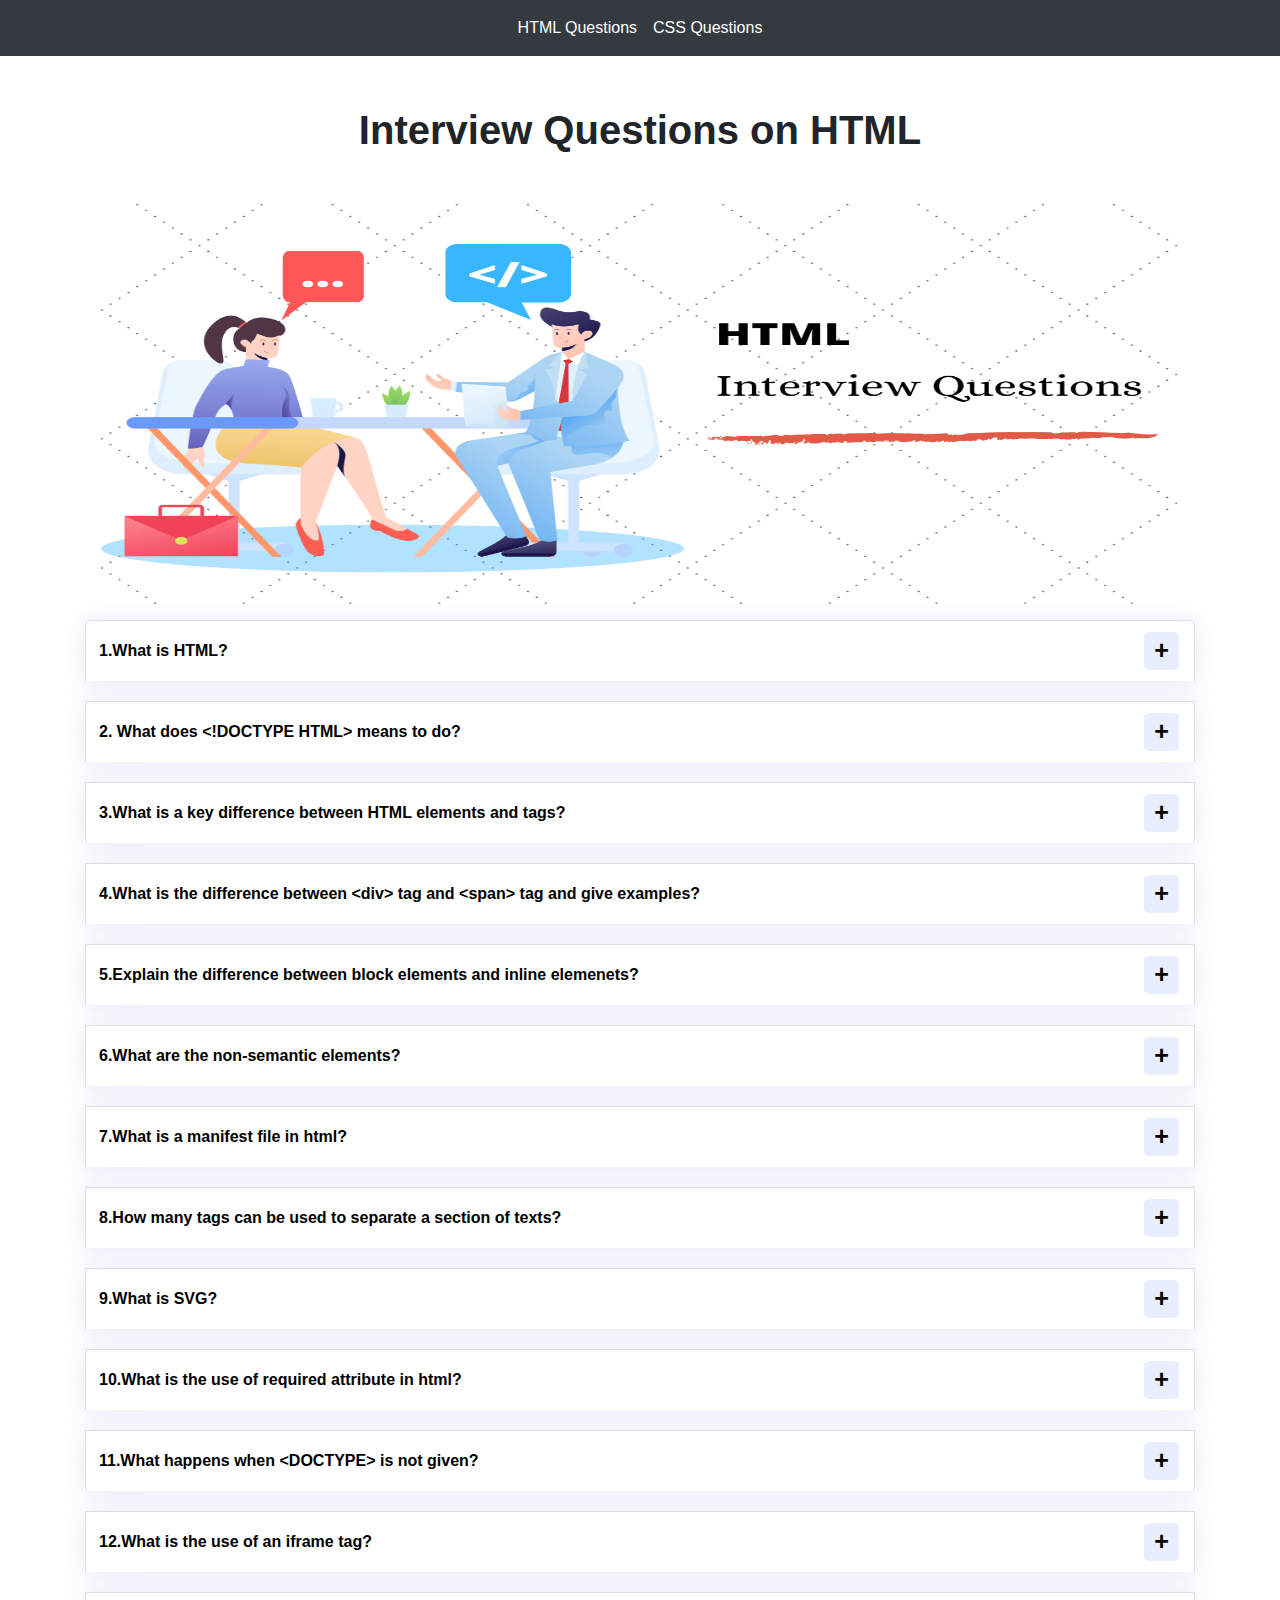
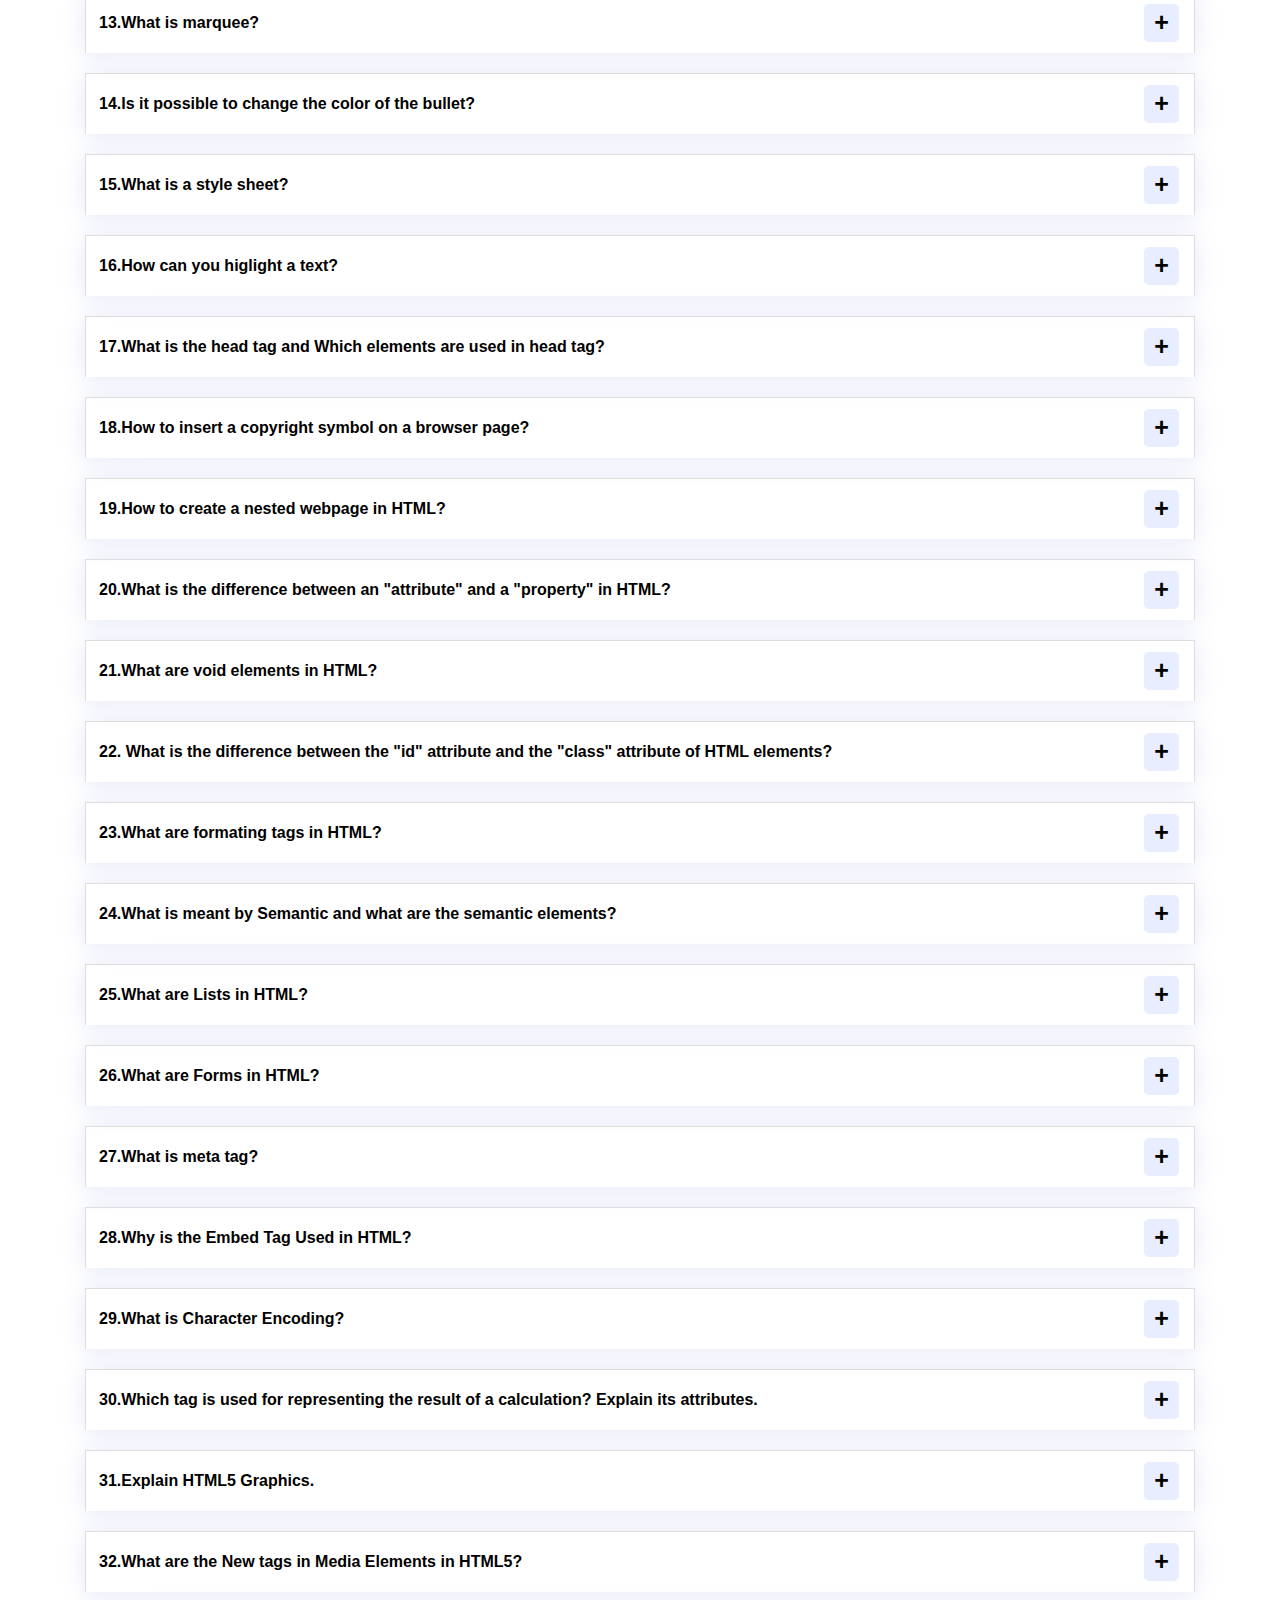
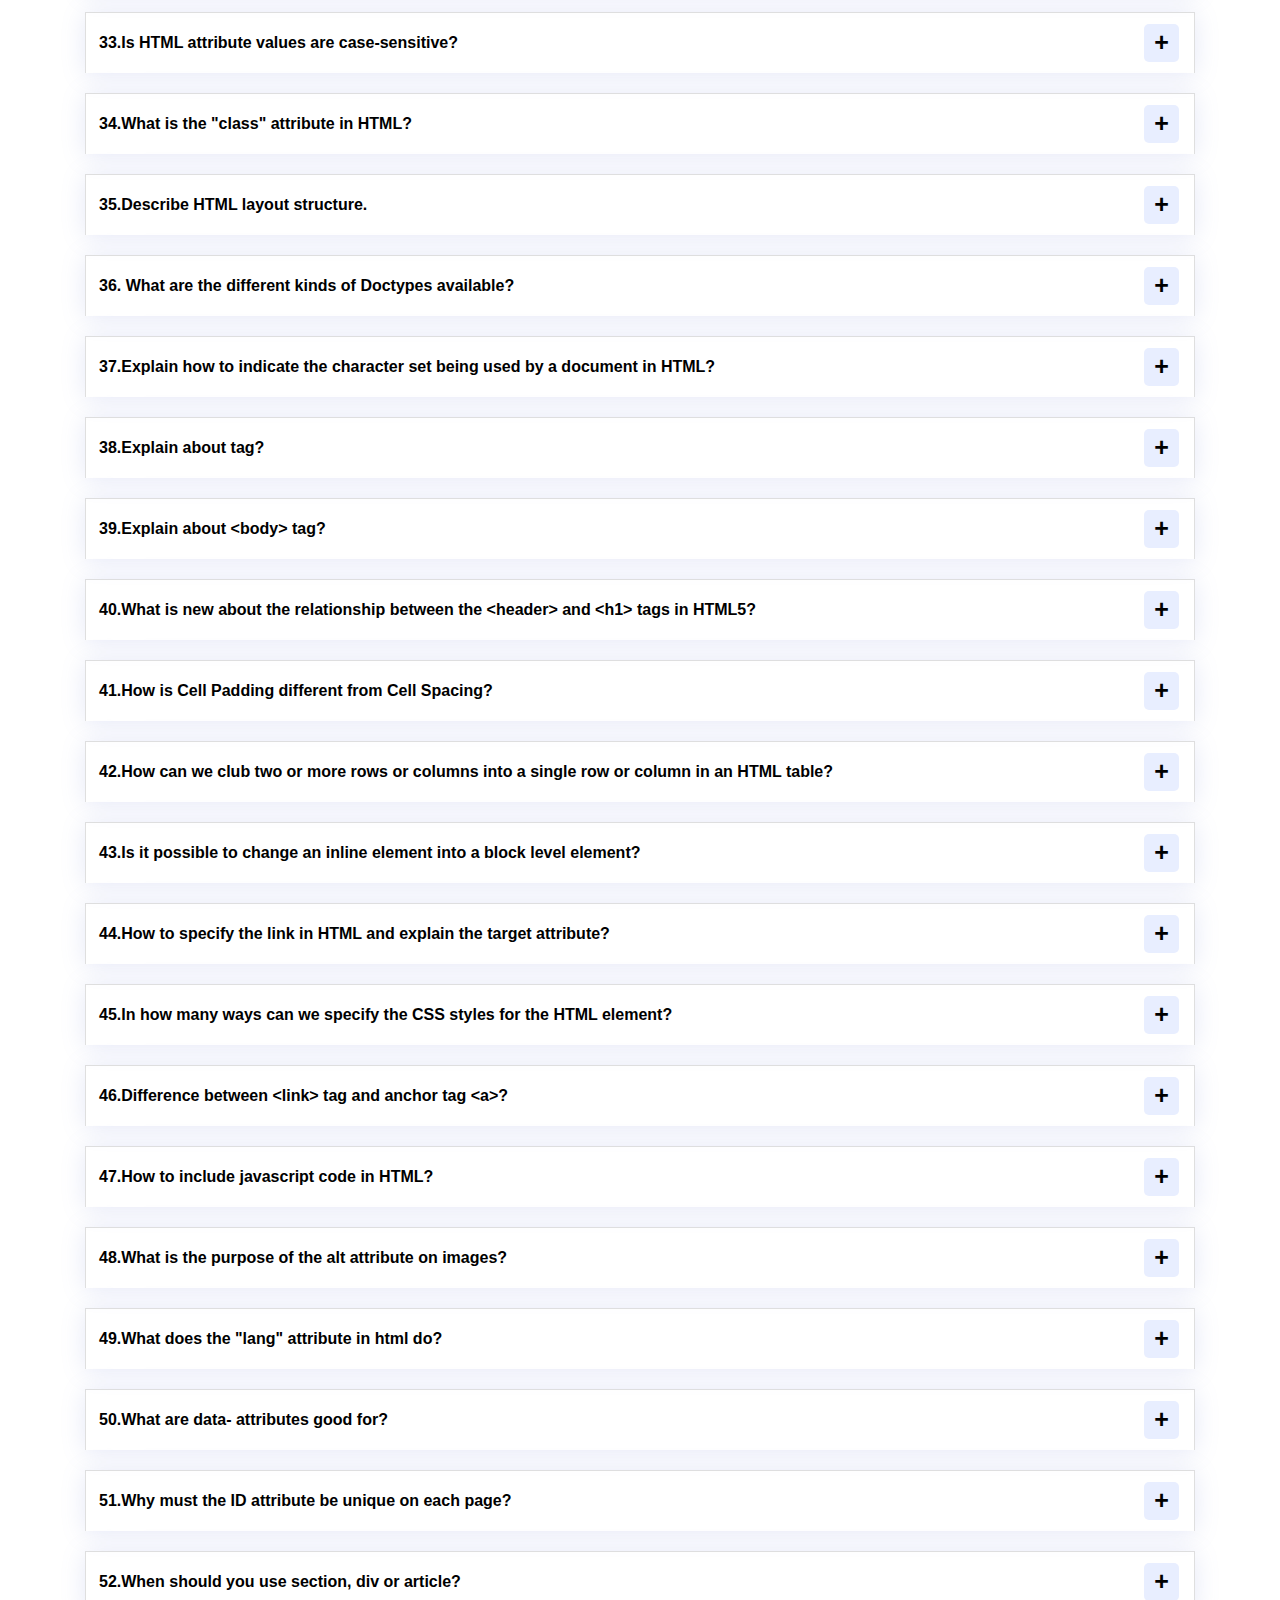
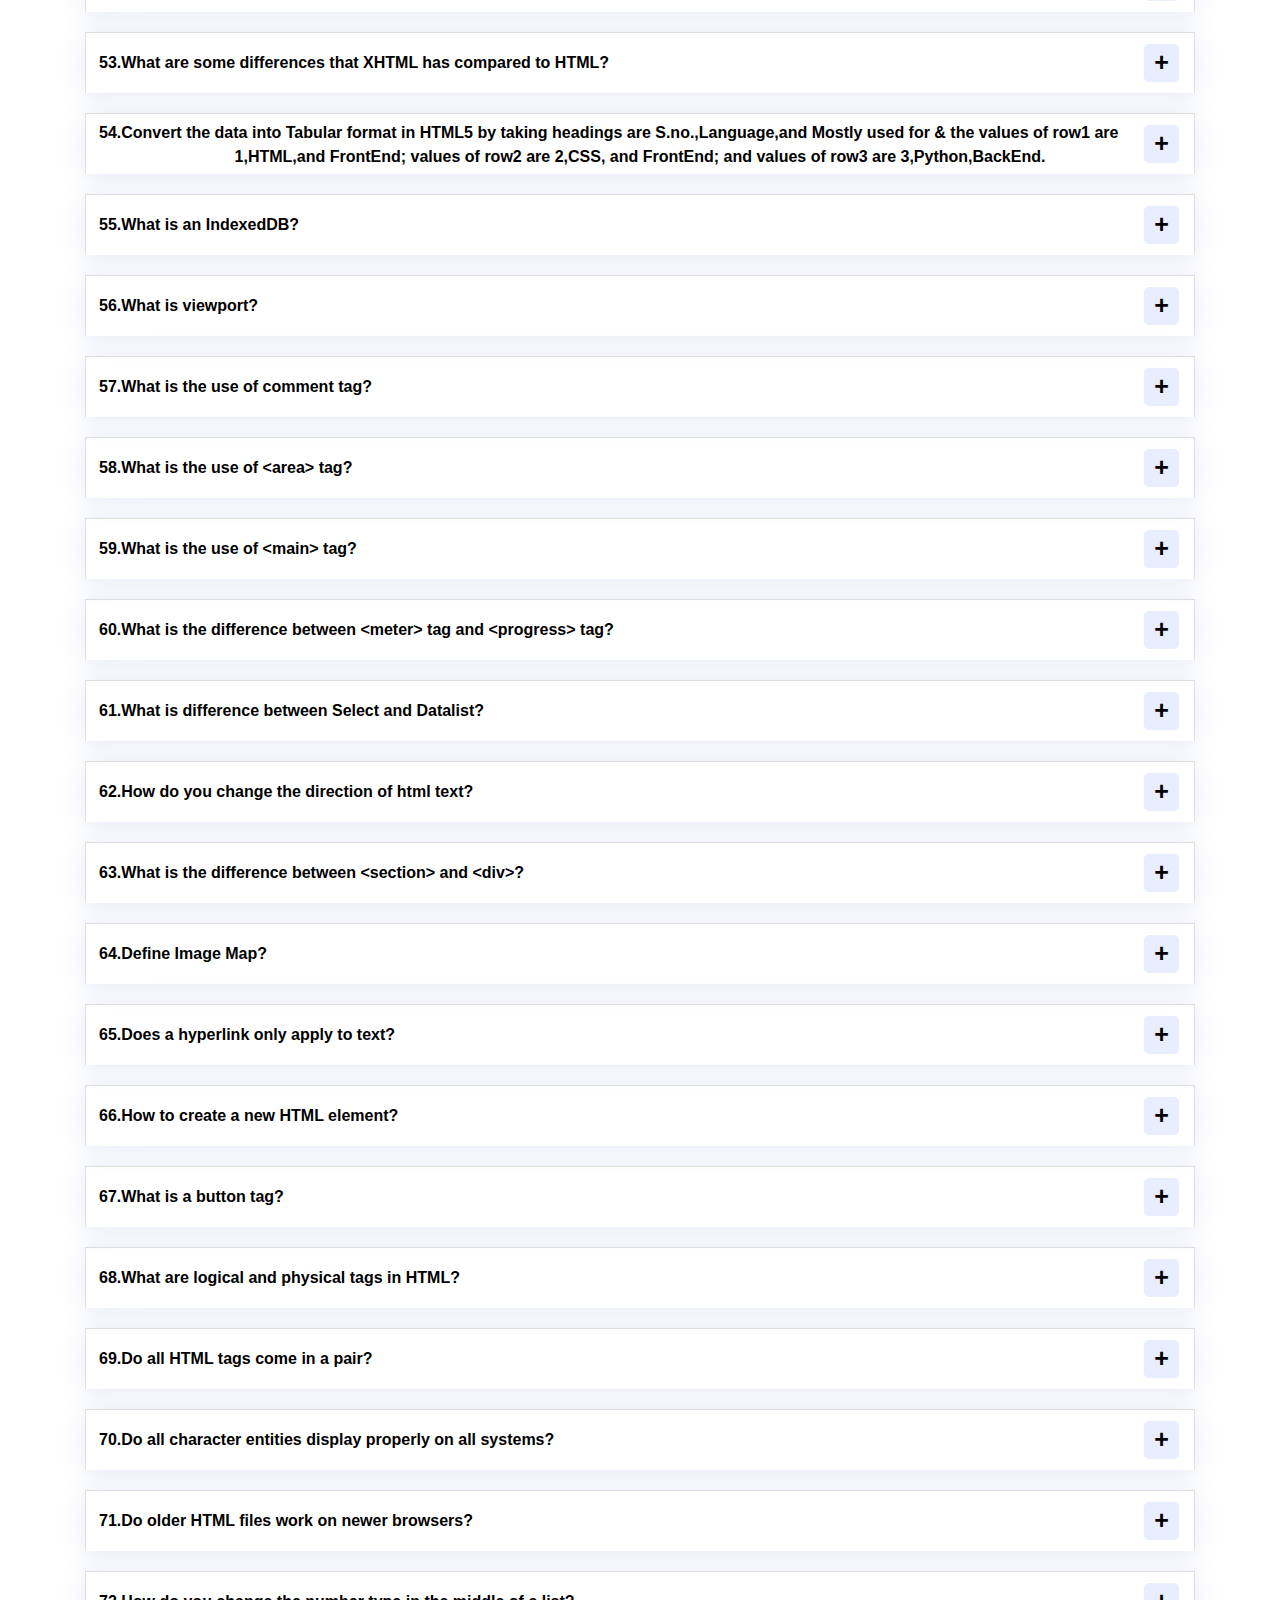
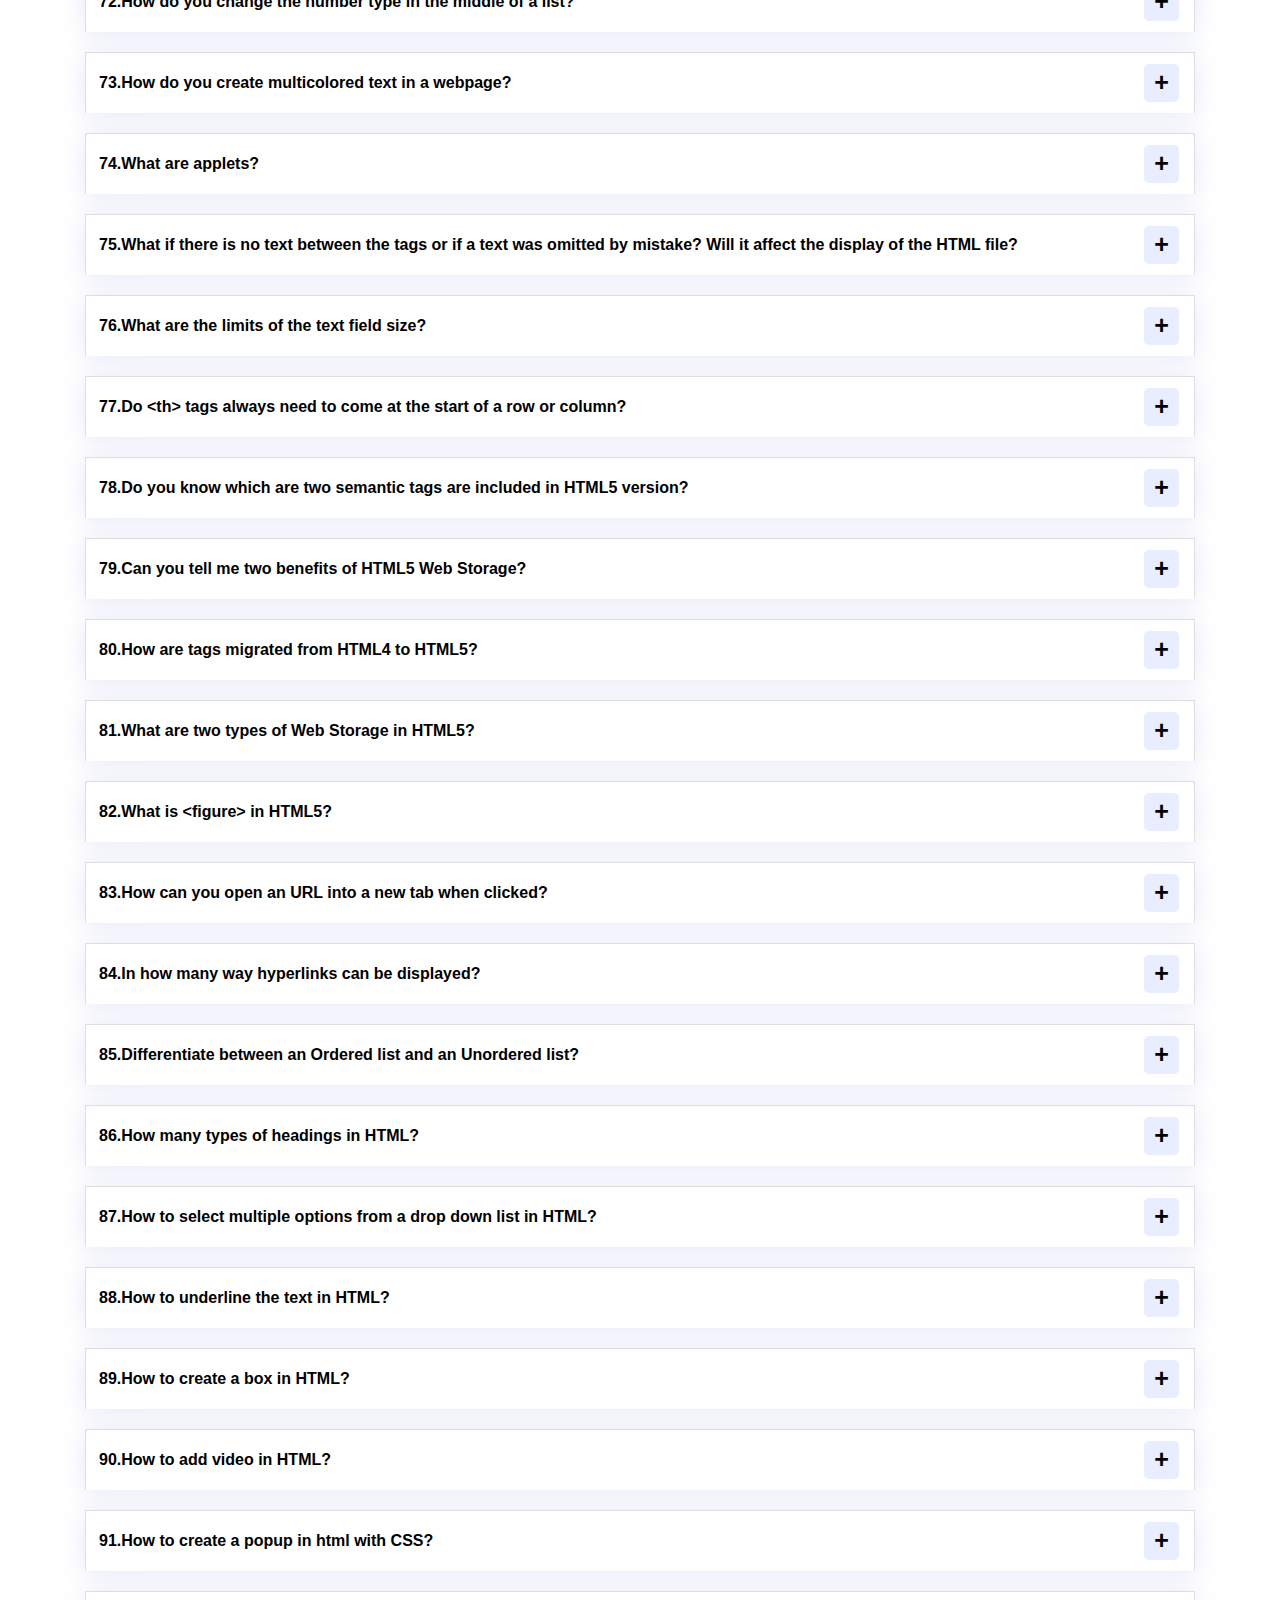
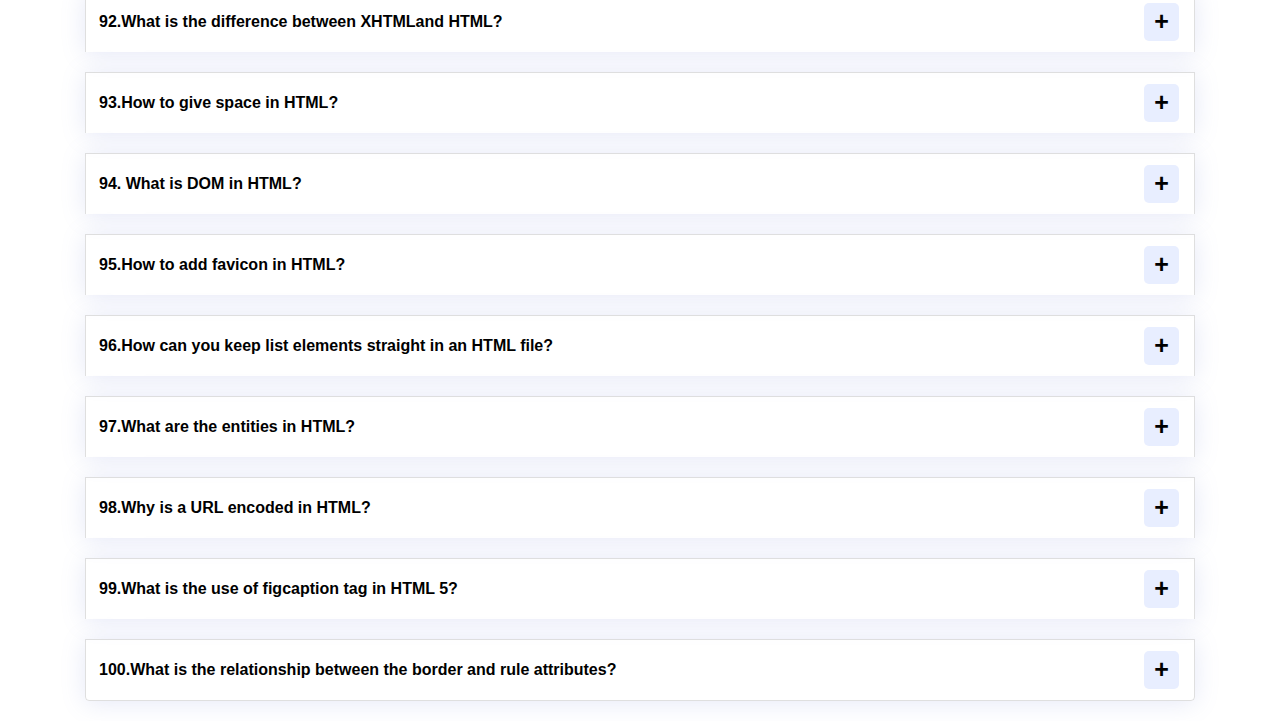
<file: interview/index.html>
<!DOCTYPE html>
<html lang="en">
  <head>
    <meta charset="UTF-8" />
    <meta http-equiv="X-UA-Compatible" content="IE=edge" />
    <meta name="viewport" content="width=device-width, initial-scale=1.0" />
    <title>Zen Class | Interview Preparation Questions</title>
    <link rel="stylesheet" href="assets/bootstrap.min.css" />
    <link rel="stylesheet" href="style.css">
  </head>
  <body>
    <nav class="navbar navbar-expand-lg navbar-dark bg-dark">
        <button class="navbar-toggler" type="button" data-toggle="collapse" data-target="#navbarsExample08" aria-controls="navbarsExample08" aria-expanded="false" aria-label="Toggle navigation">
          <span class="navbar-toggler-icon"></span>
        </button>
      
        <div class="collapse navbar-collapse justify-content-md-center" id="navbarsExample08">
          <ul class="navbar-nav">
            <li class="nav-item active">
              <a class="nav-link" href="index.html">HTML Questions <span class="sr-only">(current)</span></a>
            </li>
           
            <li class="nav-item active">
              <a class="nav-link" href="css-quest.html" >CSS Questions</a>
            </li>
        
          </ul>
        </div>
      </nav>
    <h1>Interview Questions on HTML</h1>
    <div class="container">
        <div class="column">
            <div class="row-md-6 text-center m-3"><img src="assets/image.png" alt="no img"></div>
            <div class="row-md-6">
                <div class="accordion" id="accordionExample">
                    <div class="card">
                        <div class="card-header" id="headingOne">
                            <h2 class="mb-0">
                            <button class="btn btn-link collapsed" type="button" data-toggle="collapse" data-target="#collapseOne" aria-expanded="false" aria-controls="collapseOne">
                                1.What is HTML?
                            </button>
                            </h2>
                        </div>
                        <div id="collapseOne" class="collapse" aria-labelledby="headingOne" data-parent="#accordionExample">
                            <div class="card-body">
                                HTML is short for HyperText Markup Language and is the language of the World Wide Web. It is the standard text formatting language used 
                                for creating and displaying pages on the Web. HTML documents are made up of two things: the content and the tags that format it
                                for proper display on pages.
                            </div>
                        </div>
                    </div>


                    <div class="card">
                        <div class="card-header" id="headingTwo">
                            <h2 class="mb-0">
                            <button class="btn btn-link collapsed" type="button" data-toggle="collapse" data-target="#collapseTwo" aria-expanded="false" aria-controls="collapseTwo">
                                2. What does &lt;!DOCTYPE HTML&gt; means to do?
                            </button>
                            </h2>
                        </div>
                        <div id="collapseTwo" class="collapse" aria-labelledby="headingTwo" data-parent="#accordionExample">
                            <div class="card-body">
                                The DOCTYPE declaration is an instruction to the web browser about what version of 
                                HTML the page is written in. This ensures that the web page is parsed the same way by different web browsers. 
                                In HTML 4.01, the DOCTYPE declaration refers to a document type definition (DTD).
                            </div>
                        </div>
                    </div>


                    <div class="card">
                        <div class="card-header" id="headingThree">
                            <h2 class="mb-0">
                            <button class="btn btn-link collapsed" type="button" data-toggle="collapse" data-target="#collapseThree" aria-expanded="false" aria-controls="collapseThree">
                                3.What is a key difference between HTML elements and tags?
                            </button>
                            </h2>
                        </div>
                        <div id="collapseThree" class="collapse" aria-labelledby="headingThree" data-parent="#accordionExample">
                            <div class="card-body">
                                HTML elements communicate to the browser to render text. When the elements are enclosed by brackets <mark> &lt; &gt;</mark>, they form HTML tags. 
                                Most of the time, tags come in a pair and surround content.
                            </div>
                        </div>
                    </div>


                    <div class="card">
                        <div class="card-header" id="headingFour">
                            <h2 class="mb-0">
                            <button class="btn btn-link collapsed" type="button" data-toggle="collapse" data-target="#collapseFour" aria-expanded="false" aria-controls="collapseFour">
                                4.What is the difference between &lt;div&gt; tag and &lt;span&gt; tag and give examples?
                            </button>
                            </h2>
                        </div>
                        <div id="collapseFour" class="collapse" aria-labelledby="headingFour" data-parent="#accordionExample">
                            <div class="card-body">
                                The primary difference between div and span tag is their default behavior. <mark>&lt;div&gt;</mark>  is a block-level-element and a <mark>&lt;span&gt;</mark> is an inline element.
                                <ul>
                                <li><mark>&lt;div&gt;</mark> is a block level element which means it will render it on it's own line with a width of a 100% of the parent element.</li><br>
                                <li><mark>&lt;span&gt;</mark> is an inline element which means it will render on the same line as the previous element, if it is also an inline element, 
                                    and it's width will be determined by it's content.</li>
                                    </ul><br>

                                    <b>Ex:</b> &lt;div&gt; Demo Text, with &lt;span&gt;some other&lt;/span&gt; text.&lt;/div&gt;
                            </div>
                        </div>
                        </div>

                    <div class="card">
                        <div class="card-header" id="headingFive">
                            <h2 class="mb-0">
                            <button class="btn btn-link collapsed" type="button" data-toggle="collapse" data-target="#collapseFive" aria-expanded="false" aria-controls="collapseFive">
                                5.Explain the difference between block elements and inline elemenets?
                            </button>
                            </h2>
                        </div>
                        <div id="collapseFive" class="collapse" aria-labelledby="headingFive" data-parent="#accordionExample">
                            <div class="card-body">
                                <b>Block elements :</b> &lt;h1&gt;, &lt;p&gt;, &lt;ul&gt;, &lt;ol&gt;, &lt;li&gt;.<br>
                                <b>Inline elements :</b> &lt;span&gt;, &lt;a&gt;, &lt;strong&gt;,&lt;i&gt;, &lt;img&gt;.
                            </div>
                        </div>
                    </div>

                    <div class="card">
                        <div class="card-header" id="headingSix">
                            <h2 class="mb-0">
                            <button class="btn btn-link collapsed" type="button" data-toggle="collapse" data-target="#collapseSix" aria-expanded="false" aria-controls="collapseSix">
                                6.What are the non-semantic elements?
                            </button>
                            </h2>
                        </div>
                        <div id="collapseSix" class="collapse" aria-labelledby="headingSix" data-parent="#accordionExample">
                            <div class="card-body">
                                <mark>&lt;div&gt;</mark> and <mark>&lt;span&gt;</mark> tags are the non-semantic elements.They tells nothing about its content.
                            </div>
                        </div>
                    </div>

                    <div class="card">
                        <div class="card-header" id="headingSeven">
                            <h2 class="mb-0">
                            <button class="btn btn-link collapsed" type="button" data-toggle="collapse" data-target="#collapseSeven" aria-expanded="false" aria-controls="collapseSeven">
                                7.What is a manifest file in html?
                            </button>
                            </h2>
                        </div>
                        <div id="collapseSeven" class="collapse" aria-labelledby="headingSeven" data-parent="#accordionExample">
                            <div class="card-body">
                                The manifest attribute references a URL for a cache manifest file, a text file that lists URLs that browsers should cache for your application. 
                                You should include the manifest attribute on each page of your site that you want cached.
                                The manifest file describes essential information about your app to the Android build tools, the Android operating system, and Google Play. 
                                Among many other things, the manifest file is required to declare the app's package name, which usually matches your code's namespace.

                            </div>
                        </div>
                    </div>
                    <div class="card">
                        <div class="card-header" id="headingEight">
                            <h2 class="mb-0">
                            <button class="btn btn-link collapsed" type="button" data-toggle="collapse" data-target="#collapseEight" aria-expanded="false" aria-controls="collapseEight">
                                8.How many tags can be used to separate a section of texts?
                            </button>
                            </h2>
                        </div>
                        <div id="collapseEight" class="collapse" aria-labelledby="headingEight" data-parent="#accordionExample">
                            <div class="card-body">
                                Three tags are used to separate the texts.<br><br>
                                
                                    1) <mark>&lt;br&gt;</mark> tag - Usually &lt;br&gt; tag is used to separate the line of text. It breaks the current line and conveys the flow to the next line.<br><br>
                                    2) <mark>&lt;p&gt;</mark> tag - The &lt;p&gt; tag contains the text in the form of a new paragraph.<br><br>
                                    3) <mark>&lt;blockquote&gt;</mark> tag - It is used to define a large quoted section. If you have a large quotation, then put the entire text within &lt;blockquote&gt;...&lt;/blockquote&gt; tag.
                                
                            </div>
                        </div>
                    </div>
                    <div class="card">
                        <div class="card-header" id="headingNine">
                            <h2 class="mb-0">
                            <button class="btn btn-link collapsed" type="button" data-toggle="collapse" data-target="#collapseNine" aria-expanded="false" aria-controls="collapseNine">
                                9.What is SVG?
                            </button>
                            </h2>
                        </div>
                        <div id="collapseNine" class="collapse" aria-labelledby="headingNine" data-parent="#accordionExample">
                            <div class="card-body">
                                1) HTML SVG is used to describe the two-dimensional vector and vector/raster graphics. SVG images and their behaviors are defined in XML text files. <br>
                                2) So as XML files, you can create and edit an SVG image with the text editor. <br>
                                3) It is mostly used for vector type diagrams like pie charts, 2-Dimensional graphs in an X, Y coordinate system.<br><br>

                                <b>Ex:</b><br>
                                &lt;svg width="100" height="100"&gt;<br>
                                &lt;circle cx="50" cy="50" r="40" stroke="yellow" stroke-width="4" fill="red" /&gt; <br>   
                                &lt;/svg&gt;<br>
                            </div>
                        </div>
                    </div>
                    <div class="card">
                        <div class="card-header" id="headingTen">
                            <h2 class="mb-0">
                            <button class="btn btn-link collapsed" type="button" data-toggle="collapse" data-target="#collapseTen" aria-expanded="false" aria-controls="collapseTen">
                                10.What is the  use of required attribute in html?
                            </button>
                            </h2>
                        </div>
                        <div id="collapseTen" class="collapse" aria-labelledby="headingTen" data-parent="#accordionExample">
                            <div class="card-body">
                                It forces a user to fill text on the text field or text area before submitting the form. 
                                It is used for form validation.<br><br>


                                <b>Ex:</b>   Name required - &lt;input type="text" name="name" required&gt;
                            </div>
                        </div>
                    </div>
                    <div class="card">
                        <div class="card-header" id="headingEleven">
                            <h2 class="mb-0">
                            <button class="btn btn-link collapsed" type="button" data-toggle="collapse" data-target="#collapseEleven" aria-expanded="false" aria-controls="collapseEleven">
                                11.What happens when &lt;DOCTYPE&gt; is not given?
                            </button>
                            </h2>
                        </div>
                        <div id="collapseEleven" class="collapse" aria-labelledby="headingEleven" data-parent="#accordionExample">
                            <div class="card-body">
                                The web page is rendered in quirks mode.

                            </div>
                        </div>
                    </div>
                    <div class="card">
                        <div class="card-header" id="headingTwelve">
                            <h2 class="mb-0">
                            <button class="btn btn-link collapsed" type="button" data-toggle="collapse" data-target="#collapseTwelve" aria-expanded="false" aria-controls="collapseTwelve">
                                12.What is the use of an iframe tag?
                            </button>
                            </h2>
                        </div>
                        <div id="collapseTwelve" class="collapse" aria-labelledby="headingTwelve" data-parent="#accordionExample">
                            <div class="card-body">
                 An iframe is used to display a web page within a web page.<br><br>

                                <b>Syntax:</b> &lt;iframe src="URL"&gt;&lt;/iframe&gt;<br> <br>

                                <b>Ex:</b>   &lt;iframe src="https://getbootstrap.com/" width="500px" height="200px"&gt;&lt;/iframe&gt;

                                
                            </div>
                        </div>
                    </div>
                    <div class="card">
                        <div class="card-header" id="headingThirteen">
                            <h2 class="mb-0">
                            <button class="btn btn-link collapsed" type="button" data-toggle="collapse" data-target="#collapseThirteen" aria-expanded="false" aria-controls="collapseThirteen">
                                13.What is marquee?
                            </button>
                            </h2>
                        </div>
                        <div id="collapseThirteen" class="collapse" aria-labelledby="headingThirteen" data-parent="#accordionExample">
                            <div class="card-body">
                 Marquee is used to put the scrolling text on a web page. It scrolls the image or text up, down, left or right automatically. 
                      You should put the text which you want to scroll within the <mark>&lt;marquee&gt;...&lt;/marquee&gt;</mark> tag.

                                
                            </div>
                        </div>
                    </div>
                    <div class="card">
                        <div class="card-header" id="headingFourteen">
                            <h2 class="mb-0">
                            <button class="btn btn-link collapsed" type="button" data-toggle="collapse" data-target="#collapseFourteen" aria-expanded="false" aria-controls="collapseFourteen">
                                14.Is it possible to change the color of the bullet?
                            </button>
                            </h2>
                        </div>
                        <div id="collapseFourteen" class="collapse" aria-labelledby="headingFourteen" data-parent="#accordionExample">
                            <div class="card-body">
                The color of the bullet is always the color of the first text of the list. 
                 So, if you want to change the color of the bullet, you must change the color of the text.

                                
                            </div>
                        </div>
                    </div>
                    <div class="card">
                        <div class="card-header" id="headingFifteen">
                            <h2 class="mb-0">
                            <button class="btn btn-link collapsed" type="button" data-toggle="collapse" data-target="#collapseFifteen" aria-expanded="false" aria-controls="collapseFifteen">
                                15.What is a style sheet?
                            </button>
                            </h2>
                        </div>
                        <div id="collapseFifteen" class="collapse" aria-labelledby="headingFifteen" data-parent="#accordionExample">
                            <div class="card-body">
                  A style sheet is used to build a consistent, transportable, and well-designed style template. You can add these templates on several different web pages. 
                       It describes the look and formatting of a document written in markup language.

                                
                            </div>
                        </div>
                    </div>
                    <div class="card">
                        <div class="card-header" id="headingSixteen">
                            <h2 class="mb-0">
                            <button class="btn btn-link collapsed" type="button" data-toggle="collapse" data-target="#collapseSixteen" aria-expanded="false" aria-controls="collapseSixteen">
                                16.How can you higlight a text?

                            </button>
                            </h2>
                        </div>
                        <div id="collapseSixteen" class="collapse" aria-labelledby="headingSixteen" data-parent="#accordionExample">
                            <div class="card-body">
                  The HTML Mark Tag <mark>&lt;mark&gt;</mark> represents text which is marked or highlighted for reference or notation purposes, 
                      due to the marked passage's relevance or importance in the enclosing context.

                                
                            </div>
                        </div>
                    </div>
                    <div class="card">
                        <div class="card-header" id="headingSeventeen">
                            <h2 class="mb-0">
                            <button class="btn btn-link collapsed" type="button" data-toggle="collapse" data-target="#collapseSeventeen" aria-expanded="false" aria-controls="collapseSeventeen">
                                17.What is the head tag and Which elements are used in head tag?
                            </button>
                            </h2>
                        </div>
                        <div id="collapseSeventeen" class="collapse" aria-labelledby="headingSeventeen" data-parent="#accordionExample">
                            <div class="card-body">
                                1) The <mark>&lt;head&gt;</mark> tag in HTML is used to define the head portion of the document which contains information related to the document.<br> 2) The <mark>&lt;head&gt;</mark> 
                                tag contains other head elements such as <mark>&lt;title&gt;</mark> ,<mark>&lt;meta&gt;</mark>, <mark>&lt;link&gt;</mark>, <mark>&lt;style&gt;</mark> ,<mark>&lt;link&gt;</mark> etc.<br>
                                 3) In HTML 4.01 the <mark>&lt;head&gt;</mark> element was mandatory but in HTML5, the head element can be omitted.
                                
                            </div>
                        </div>
                    </div>
                    <div class="card">
                        <div class="card-header" id="headingEighteen">
                            <h2 class="mb-0">
                            <button class="btn btn-link collapsed" type="button" data-toggle="collapse" data-target="#collapseEighteen" aria-expanded="false" aria-controls="collapseEighteen">
                               18.How to insert a copyright symbol on a browser page?

                            </button>
                            </h2>
                        </div>
                        <div id="collapseEighteen" class="collapse" aria-labelledby="headingEighteen" data-parent="#accordionExample">
                            <div class="card-body">
                                You can insert a copyright symbol by using <mark>& copy</mark> or <mark>& #169</mark> in an HTML file.
                                
                            </div>
                        </div>
                    </div>
                    <div class="card">
                        <div class="card-header" id="headingNinteen">
                            <h2 class="mb-0">
                            <button class="btn btn-link collapsed" type="button" data-toggle="collapse" data-target="#collapseNinteen" aria-expanded="false" aria-controls="collapseNinteen">
                                19.How to create a nested webpage in HTML?
                                
                            </button>
                            </h2>
                        </div>
                        <div id="collapseNinteen" class="collapse" aria-labelledby="headingNinteen" data-parent="#accordionExample">
                            <div class="card-body">
                                The HTML <mark>&lt;iframe&gt;</mark> tag is used to display a nested webpage. In other words, it represents a webpage within a webpage. <br>
                                   The HTML <mark>&lt;iframe&gt;</mark> tag defines an inline frame.<br><br>
                                <b>Ex:</b><br><br>

                                &lt;!DOCTYPE html&gt; <br>   
                                &lt;html&gt;<br>
                                &lt;body&gt;<br>       
                                &lt;iframe src="SOURCE LINK" height="300" width="400" &gt;&lt;/iframe&gt;<br>    
                                &lt;/body&gt;    <br>
                                &lt;/html&gt;  

                                
                            </div>
                        </div>
                    </div>
                    <div class="card">
                        <div class="card-header" id="headingTwenty">
                            <h2 class="mb-0">
                            <button class="btn btn-link collapsed" type="button" data-toggle="collapse" data-target="#collapseTwenty" aria-expanded="false" aria-controls="collapseTwenty">
                                20.What is the difference between an "attribute" and a "property" in HTML?

                            </button>
                            </h2>
                        </div>
                        <div id="collapseTwenty" class="collapse" aria-labelledby="headingTwenty" data-parent="#accordionExample">
                            <div class="card-body">
                                Attributes are defined by HTML. Properties are accessed from DOM (Document Object Model) nodes.<br><br>

                                 <b>Example:</b>   &lt;input id="inputId" type="text" value="Hello World!" /&gt;<br><br>

                                    The value property reflects the current text-content inside the input box, whereas the value attribute contains 
                                    the initial text-content of the value attribute from the HTML source code.<br><br>
 
                                    <b>Attribute:</b><br><br> 1)Attributes are defined by HTML.<br>
                                                2)The value of an attribute is constant.<br>
                                                 3)These are used to initialize the DOM properties.	<br><br>
 
                                    <b>Property:</b><br><br> 1)Properties are defined by the DOM.<br>
                                              2)The value of a property is variable.<br>
                                                3)No such job defined.<br>

                            </div>
                        </div>
                    </div>
                    <div class="card">
                        <div class="card-header" id="headingTwentyOne">
                            <h2 class="mb-0">
                            <button class="btn btn-link collapsed" type="button" data-toggle="collapse" data-target="#collapseTwentyOne" aria-expanded="false" aria-controls="collapseTwentyOne">
                                21.What are void elements in HTML?
                            </button>
                            </h2>
                        </div>
                        <div id="collapseTwentyOne" class="collapse" aria-labelledby="headingTwentyOne" data-parent="#accordionExample">
                            <div class="card-body">
                                <ul>
                                <li>HTML elements which do not have closing tags or do not need to be closed are Void elements.</li>
                                </ul>
                                <b>Example:</b> &lt;br /&gt;, &lt;img /&gt;, &lt;hr /&gt;, etc.<br><br>
                                <ul>
                                <li>These are also called as Empty elements or Self-closing elements.</li>
                                </ul>
                            </div>
                        </div>
                    </div>
                    <div class="card">
                        <div class="card-header" id="headingTwentytwo">
                            <h2 class="mb-0">
                            <button class="btn btn-link collapsed" type="button" data-toggle="collapse" data-target="#collapseTwentytwo" aria-expanded="false" aria-controls="collapseTwentytwo">
                                22. What is the difference between the "id" attribute and the "class" attribute of HTML elements?
                            </button>
                            </h2>
                        </div>
                        <div id="collapseTwentytwo" class="collapse" aria-labelledby="headingTwentytwo" data-parent="#accordionExample">
                            <div class="card-body">
                                Multiple elements in HTML can have the same "class" value, 
                                whereas a value of "id" attribute of one element cannot be associated with another HTML element.
                            </div>
                        </div>
                    </div>
                    <div class="card">
                        <div class="card-header" id="headingTwentythree">
                            <h2 class="mb-0">
                            <button class="btn btn-link collapsed" type="button" data-toggle="collapse" data-target="#collapseTwentythree" aria-expanded="false" aria-controls="collapseTwentythree">
                                23.What are formating tags in HTML?
                            </button>
                            </h2>
                        </div>
                        <div id="collapseTwentythree" class="collapse" aria-labelledby="headingTwentythree" data-parent="#accordionExample">
                            <div class="card-body">
                                <b>&lt;b&gt;</b> - makes text bold<br>
                                <b>&lt;i&gt;</b> - makes text italic<br>
                                    <b>&lt;em&gt;</b> - makes text italic but with added semantics importance<br>
                                        <b>&lt;big&gt;</b> - increases the font size of the text by one unit<br>
                                            <b>&lt;small&gt;</b> - decreases the font size of the text by one unit<br>
                                                <b>&lt;sub&gt;</b> - makes the text a subscript<br>
                                                    <b>&lt;sup&gt;</b> - makes the text a superscript<br>
                                                        <b>&lt;del&gt;</b> - displays as strike out text<br>
                                                            <b>&lt;strong&gt;</b> - marks the text as important<br>
                                                                <b>&lt;mark&gt;</b> - highlights the text<br>
                                                                    <b>&lt;ins&gt;</b> - displays as added text<br>
                            </div>
                        </div>
                    </div>
                    <div class="card">
                        <div class="card-header" id="headingTwentyfour">
                            <h2 class="mb-0">
                            <button class="btn btn-link collapsed" type="button" data-toggle="collapse" data-target="#collapseTwentyfour" aria-expanded="false" aria-controls="collapseTwentyfour">
                                24.What is meant by Semantic and what are the semantic elements?
                            </button>
                            </h2>
                        </div>
                        <div id="collapseTwentyfour" class="collapse" aria-labelledby="headingTwentyfour" data-parent="#accordionExample">
                            <div class="card-body">
                                <b>Semantic:</b> <br><br>
                                    1) Semantic HTML is a style of coding, where the tags convey the meaning of the text. <br>
                                    2) HTML uses semantics to reinforce the semantics or purpose of the content.<br>
                                    3) It's clearly describes the meaning to both the browser and the developer.<br><br>
                                
                 
                      <b>Semantic Elements:</b> &lt;form&gt;, &lt;table&gt;, &lt;article&gt;, &lt;aside&gt;, &lt;details&gt;, &lt;figcaption&gt;, &lt;figure&gt;, &lt;footer&gt;, &lt;header&gt;, &lt;main&gt;, &lt;mark&gt;, &lt;nav&gt;, 
                      &lt;section&gt;, &lt;summary&gt;, &lt;time&gt; clearly defines its content.
                            </div>
                        </div>
                    </div>
                    <div class="card">
                        <div class="card-header" id="headingTwentyfive">
                            <h2 class="mb-0">
                            <button class="btn btn-link collapsed" type="button" data-toggle="collapse" data-target="#collapseTwentyfive" aria-expanded="false" aria-controls="collapseTwentyfive">
                                25.What are Lists in HTML?
                            </button>
                            </h2>
                        </div>
                        <div id="collapseTwentyfive" class="collapse" aria-labelledby="headingTwentyfive" data-parent="#accordionExample">
                            <div class="card-body">
                                HTML lists are used to group a set of related items in lists. It is defined with an <mark>&lt;li&gt;</mark> tag.<br><br>

                                    Some commonly used HTML lists:<br><br>
                               
                                    1) Ordered List (HTML tag: <mark>&lt;ol&gt;</mark>)<br>
                                    2) Unordered List (HTML tag: <mark>&lt;ul&gt;</mark>)<br>
                                    3) Description List (HTML tag: <mark>&lt;dl&gt;</mark>)<br>
                                    4) Menu List (HTML tag: <mark>&lt;menu&gt;</mark>)<br>
                                    5) Directory List (HTML tag: <mark>&lt;dir&gt;</mark>)<br>
                            </div>
                        </div>
                    </div>
                    <div class="card">
                        <div class="card-header" id="headingTwentysix">
                            <h2 class="mb-0">
                            <button class="btn btn-link collapsed" type="button" data-toggle="collapse" data-target="#collapseTwentysix" aria-expanded="false" aria-controls="collapseTwentysix">
                                26.What are Forms in HTML?
                            </button>
                            </h2>
                        </div>
                        <div id="collapseTwentysix" class="collapse" aria-labelledby="headingTwentysix" data-parent="#accordionExample">
                            <div class="card-body">
                                Forms are used to collect the user information when they are filled, and details are provided to save into the database.<br><br>

                                <b>Ex:</b><br>  
                                &lt;form&gt;<br>
                                &lt;label for="fname">First name:&lt;/label&gt;<br>
                                &lt;input type="text" id="fname" name="fname"&gt;<br>
                                &lt;label for="lname">Last name:&lt;/label&gt;<br>
                                &lt;input type="text" id="lname" name="lname"&gt;<br>
                                &lt;/form&gt;
                            
                            </div>
                        </div>
                    </div>
                    <div class="card">
                        <div class="card-header" id="headingTwentyseven">
                            <h2 class="mb-0">
                            <button class="btn btn-link collapsed" type="button" data-toggle="collapse" data-target="#collapseTwentyseven" aria-expanded="false" aria-controls="collapseTwentyseven">
                                27.What is  meta tag?
                            </button>
                            </h2>
                        </div>
                        <div id="collapseTwentyseven" class="collapse" aria-labelledby="headingTwentyseven" data-parent="#accordionExample">
                            <div class="card-body">
                                The <mark>&lt;meta&gt;</mark> tag defines metadata about an HTML document. Metadata is data (information) about data.
                                <mark>&lt;meta&gt;</mark> tags always place inside the <mark>&lt;head&gt;</mark> element.<br><br>
                                1)They are used to specify character set, page description, keywords, author of the document, and viewport settings.<br>
                                2)It is machine parsable.<br>
                                3)It is intended for the browser.<br><br>
                           
                               <b>Ex:</b><br>
                               &lt;!DOCTYPE html&gt;<br>
                               &lt;html&gt;<br>
                               &lt;head&gt;<br>
                               &lt;meta name="description" content="I am a web page with description"&gt;<br> 
                               &lt;title&gt;Home Page&lt;/title&gt;<br>
                               &lt;/head&gt;<br>
                               &lt;body&gt;&lt;../body&gt;<br>
                               &lt;/html&gt;<br>
                           
                            </div>
                        </div>
                    </div>
                    <div class="card">
                        <div class="card-header" id="headingTwentyeight">
                            <h2 class="mb-0">
                            <button class="btn btn-link collapsed" type="button" data-toggle="collapse" data-target="#collapseTwentyeight" aria-expanded="false" aria-controls="collapseTwentyeight">
                                28.Why is the Embed Tag Used in HTML?
                            </button>
                            </h2>
                        </div>
                        <div id="collapseTwentyeight" class="collapse" aria-labelledby="headingTwentyeight" data-parent="#accordionExample">
                            <div class="card-body">
                                An Embed Tag is used for including a Video or Audio in an HTML Document. A source of audio or video file 
                                to be displayed on the webpage is defined within an Embed tag.<br><br>
                               <b>Syntax:</b>  &lt;EMBED&gt;..&gt;&lt;/EMBED&gt;.
                            </div>
                        </div>
                    </div>
                    <div class="card">
                        <div class="card-header" id="headingTwentynine">
                            <h2 class="mb-0">
                            <button class="btn btn-link collapsed" type="button" data-toggle="collapse" data-target="#collapseTwentynine" aria-expanded="false" aria-controls="collapseTwentynine">
                                29.What is Character Encoding?
                            </button>
                            </h2>
                        </div>
                        <div id="collapseTwentynine" class="collapse" aria-labelledby="headingTwentynine" data-parent="#accordionExample">
                            <div class="card-body">
                                To display an HTML page correctly, a web browser must know which character set (character encoding) to use. <br>This is specified in the tag:<br><br>

                                <b>Ex:</b>  &lt;meta charset="UTF-8"&gt;
                            </div>
                        </div>
                    </div>
                    <div class="card">
                        <div class="card-header" id="headingThirty">
                            <h2 class="mb-0">
                            <button class="btn btn-link collapsed" type="button" data-toggle="collapse" data-target="#collapseThirty" aria-expanded="false" aria-controls="collapseThirty">
                                30.Which tag is used for representing the result of a calculation? Explain its attributes.

                            </button>
                            </h2>
                        </div>
                        <div id="collapseThirty" class="collapse" aria-labelledby="headingThirty" data-parent="#accordionExample">
                            <div class="card-body">
                                The <mark>&lt;output&gt;</mark> tag is used for representing the result of a calculation. It has the following attributes:<br><br>

                                    <b>for</b> - It defines the relationship between the elements used in calculation and result.<br>
                                    <b>form</b> - This is used to define the form the output element belongs to.<br>
                                    <b>name</b> - The name of the output element.<br><br>
                                    <b>Ex:</b><br><br>
                                
                                    &lt;form oninput = "result.value=parseInt(n1.value)+parseInt(n2.value)"&gt;<br>
                                    &lt;input type = "number" name = "n1" value = "1" /&gt;+<br>
                                    &lt;input type = "number" name = "n2" value = "2" /&gt;<br /><br>
                                         The output is: &lt;output name = "result"&gt;&lt;/output&gt;<br>
                                         &lt;/form&gt;
                                
                                
                            </div>
                        </div>
                    </div>
                    <div class="card">
                        <div class="card-header" id="headingThirtyone">
                            <h2 class="mb-0">
                            <button class="btn btn-link collapsed" type="button" data-toggle="collapse" data-target="#collapseThirtyone" aria-expanded="false" aria-controls="collapseThirtyone">
                                31.Explain HTML5 Graphics.
                            </button>
                            </h2>
                        </div>
                        <div id="collapseThirtyone" class="collapse" aria-labelledby="headingThirtyone" data-parent="#accordionExample">
                            <div class="card-body">
                                HTML5 supports two kinds of graphics:<br><br>

                            <b>1) Canvas</b> - It is like drawing on a whitepaper or a blank webpage. We can add different graphic designs
                                             on web pages with available methods for drawing various geometrical shapes.<br><br>
                                
                                <b>Ex:</b><br><br>
                                &lt;!DOCTYPE HTML&gt;<br>
                                &lt;html&gt;<br>
                                &lt;head&gt;<br>
                                &lt;/head&gt;<br>
                                &lt;body&gt;<br>
                                &lt;canvas width="300" height="100" style="border:2px solid;"&gt;&lt;/canvas&gt;<br>  
                                &lt;/body&gt;<br>
                                &lt;/html&gt;<br><br>
                            
                                <b>2) SVG</b> - Scalable Vector Graphics are used mostly for diagrams or icons. It follows the XML format.<br><br>
                            
                                <b>Ex:</b><br><br>
                                &lt;!DOCTYPE html&gt;<br>
                                &lt;html&gt;<br>
                                &lt;body&gt;<br>
                                &lt;svg width="400" height="110"&gt;<br>
                                &lt;rect width="300" height="100" style="fill:#FFF;stroke-width:2;stroke:#000" /&gt;<br>
                                &lt;/svg&gt;<br>
                                &lt;/body&gt;<br>
                                &lt;/html&gt;<br>
                            </div>
                        </div>
                    </div>
                    <div class="card">
                        <div class="card-header" id="headingThirtytwo">
                            <h2 class="mb-0">
                            <button class="btn btn-link collapsed" type="button" data-toggle="collapse" data-target="#collapseThirtytwo" aria-expanded="false" aria-controls="collapseThirtytwo">
                                32.What are the New tags in Media Elements in HTML5?
                            </button>
                            </h2>
                        </div>
                        <div id="collapseThirtytwo" class="collapse" aria-labelledby="headingThirtytwo" data-parent="#accordionExample">
                            <div class="card-body">
                                1) <b>&lt;audio&gt;</b> - Used for sounds, audio streams, or music, embed audio content without any additional plug-in.<br>
                                2) <b>&lt;video&gt;</b> - Used for video streams, embed video content etc.<br>
                                3) <b>&lt;source&gt;</b> - Used for multiple media resources in media elements, such as audio, video, etc.<br>
                                4) <b>&lt;embed&gt;</b> - Used for an external application or embedded content.<br>
                                5) <b>&lt;track&gt;</b> - Used for subtitles in the media elements such as video or audio.<br>
                               
                            </div>
                        </div>
                    </div>
                    <div class="card">
                        <div class="card-header" id="headingThirtythree">
                            <h2 class="mb-0">
                            <button class="btn btn-link collapsed" type="button" data-toggle="collapse" data-target="#collapseThirtythree" aria-expanded="false" aria-controls="collapseThirtythree">
                                33.Is HTML attribute values are case-sensitive?
                            </button>
                            </h2>
                        </div>
                        <div id="collapseThirtythree" class="collapse" aria-labelledby="headingThirtythree" data-parent="#accordionExample">
                            <div class="card-body">
                                No, HTML is not a case sensitivity language because the HTML elements can be written in lowercase letters or in uppercase letters.


                            </div>
                        </div>
                    </div>
                    <div class="card">
                        <div class="card-header" id="headingThirtyfour">
                            <h2 class="mb-0">
                            <button class="btn btn-link collapsed" type="button" data-toggle="collapse" data-target="#collapseThirtyfour" aria-expanded="false" aria-controls="collapseThirtyfour">
                                34.What is the "class" attribute in HTML?
                            </button>
                            </h2>
                        </div>
                        <div id="collapseThirtyfour" class="collapse" aria-labelledby="headingOnThirtyfour" data-parent="#accordionExample">
                            <div class="card-body">
                                The class attribute is used to specify the class name for an HTML element. Multiple elements in HTML can have the same class value. 
                                Also, it is mainly used to associate the styles written in the stylesheet with the HTML elements.
                           
                           
                            </div>
                        </div>
                    </div>
                    <div class="card">
                        <div class="card-header" id="headingThirtyfive">
                            <h2 class="mb-0">
                            <button class="btn btn-link collapsed" type="button" data-toggle="collapse" data-target="#collapseThirtyfive" aria-expanded="false" aria-controls="collapseThirtyfive">
                                35.Describe HTML layout structure.
                            </button>
                            </h2>
                        </div>
                        <div id="collapseThirtyfive" class="collapse" aria-labelledby="headingThirtyfive" data-parent="#accordionExample">
                            <div class="card-body">
                                Every web page has different components to display the intended content and a specific UI. But still, 
                                there are few things which are templated and are globally accepted way to structure the web page, such as:<br><br>
                           
                                <b>&lt;header&gt;:</b> Stores the starting information about the web page.<br>
                                <b>&lt;footer&gt;:</b> Represents the last section of the page.<br>
                                <b>&lt;nav&gt;:</b> The navigation menu of the HTML page.<br>
                                <b>&lt;article&gt;:</b> It is a set of information.<br>
                                <b>&lt;section&gt;:</b> It is used inside the article block to define the basic structure of a page.<br>
                                <b>&lt;aside&gt;:</b> Sidebar content of the page.<br>
                            </div>
                        </div>
                    </div>
                    <div class="card">
                        <div class="card-header" id="headingThirtysix">
                            <h2 class="mb-0">
                            <button class="btn btn-link collapsed" type="button" data-toggle="collapse" data-target="#collapseThirtysix"" aria-expanded="false" aria-controls="collapseThirtysix"">
                                36. What are the different kinds of Doctypes available?
                            </button>
                            </h2>
                        </div>
                        <div id="collapseThirtysix"" class="collapse" aria-labelledby="headingThirtysix"" data-parent="#accordionExample">
                            <div class="card-body">
                                The three kinds of Doctypes which are available:<br><br>

                                1)Strict Doctype <br>
                                2)Transitional Doctype<br>
                                3)Frameset Doctype<br>

                            </div>
                        </div>
                    </div>
                    <div class="card">
                        <div class="card-header" id="headingThirtyseven">
                            <h2 class="mb-0">
                            <button class="btn btn-link collapsed" type="button" data-toggle="collapse" data-target="#collapseThirtyseven" aria-expanded="false" aria-controls="collapseThirtyseven">
                                37.Explain how to indicate the character set being used by a document in HTML?
                            </button>
                            </h2>
                        </div>
                        <div id="collapseThirtyseven" class="collapse" aria-labelledby="headingThirtyseven" data-parent="#accordionExample">
                            <div class="card-body">
                                The character set is defined in <mark>&lt;meta&gt;</mark> tag inside <mark>&lt;head&gt;</mark> element.<br><br>

                                    <b>Ex:</b><br>
                                    &lt;!DOCTYPE html&gt;<br>
                                    &lt;html&gt;<br>
                                    &lt;head&gt;<br>
                                    &lt;meta charset="UTF-8"&gt;<br>
                                       ...<br>
                                       &lt;/head&gt;<br>
                                       &lt;/html&gt;<br>
                                
                            </div>
                        </div>
                    </div>
                    <div class="card">
                        <div class="card-header" id="headingThirtyeight">
                            <h2 class="mb-0">
                            <button class="btn btn-link collapsed" type="button" data-toggle="collapse" data-target="#collapseThirtyeight" aria-expanded="false" aria-controls="collapseThirtyeight">
                                38.Explain about <head> tag?
                            </button>
                            </h2>
                        </div>
                        <div id="collapseThirtyeight" class="collapse" aria-labelledby="headingThirtyeight" data-parent="#accordionExample">
                            <div class="card-body">
                                1) The <mark>&lt;head&gt;</mark> tag provides the information about the document. <br>
                                    2) It should always be enclosed in the <mark>&lt;html&gt;</mark> tag. <br>
                                    3) This tag contains the metadata about the webpage and the tags which are enclosed by head tag like <mark>&lt;link&gt;</mark>, <mark>&lt;meta&gt;</mark>,<mark>&lt;style&gt;</mark>, <mark>&lt;script&gt;</mark>, etc. 
                                          are not displayed on the web page. <br>
                                    4) Also, there can be only 1 <mark>&lt;head&gt;</mark> tag in the entire Html document and will always be before the <mark>&lt;body&gt;</mark> tag.
                               
                            </div>
                        </div>
                    </div>
                    <div class="card">
                        <div class="card-header" id="headingThirtynine">
                            <h2 class="mb-0">
                            <button class="btn btn-link collapsed" type="button" data-toggle="collapse" data-target="#collapseThirtynine" aria-expanded="false" aria-controls="collapseThirtynine">
                                39.Explain about &lt;body&gt; tag?

                            </button>
                            </h2>
                        </div>
                        <div id="collapseThirtynine" class="collapse" aria-labelledby="headingThirtynine" data-parent="#accordionExample">
                            <div class="card-body">
                                1) The <mark>&lt;body&gt;</mark> tag defines the body of the HTML document. <br>
                                    2) It should always be enclosed in the &lt;html&gt; tag. <br>
                                    3) All the contents which needs to be displayed on the web page like images, text, audio, video, contents, using elements like 
                                        <mark>&lt;p&gt;</mark>, <mark>&lt;img&gt;</mark>, <mark>&lt;audio&gt;</mark>, <mark>&lt;heading&gt;</mark>, <mark>&lt;video&gt;</mark>, <mark>&lt;div&gt;</mark>, etc. will always be enclosed by the <mark>&lt;body&gt;</mark> tag. <br>
                                    4) Also, there can be only 1 body element in an HTML document and will always be after the &lt;head&gt; tag.
                            </div>
                        </div>
                    </div>
                    <div class="card">
                        <div class="card-header" id="headingFourty">
                            <h2 class="mb-0">
                            <button class="btn btn-link collapsed" type="button" data-toggle="collapse" data-target="#collapseFourty" aria-expanded="false" aria-controls="collapseFourty">
                                40.What is new about the relationship between the &lt;header&gt; and &lt;h1&gt; tags in HTML5?
                            </button>
                            </h2>
                        </div>
                        <div id="collapseFourty" class="collapse" aria-labelledby="headingFourty" data-parent="#accordionExample">
                            <div class="card-body">
                                As HTML5 was all about better semantics and arrangements of the tags and elements,<br>1)  the <mark>&lt;header&gt;</mark> tag specifies the header section of the webpage. <br>
                                    2) Unlike in previous version there was one <mark>&lt;h1&gt;</mark> element for the entire webpage, now this is the header for one section such as &lt;article&gt; or &lt;section&gt;. <br>
                                    3) According to the HTML5 specification, each <mark>&lt;header&gt;</mark> element must at least have one <mark>&lt;h1&gt;</mark> tag.
                            </div>
                        </div>
                    </div>
                    <div class="card">
                        <div class="card-header" id="headingfourtyone">
                            <h2 class="mb-0">
                            <button class="btn btn-link collapsed" type="button" data-toggle="collapse" data-target="#collapsefourtyOne" aria-expanded="false" aria-controls="collapsefourtyOne">
                                41.How is Cell Padding different from Cell Spacing?
                            </button>
                            </h2>
                        </div>
                        <div id="collapsefourtyOne" class="collapse" aria-labelledby="headingfourtyOne" data-parent="#accordionExample">
                            <div class="card-body">
                                <b>Cell Spacing:</b> Cell Spacing is the space or gap between two consecutive cells. <br>
                                <b>Cell Padding:</b> Cell Padding is the space or gap between the text/ content of the cell and the edge/ border of the cell.
                            </div>
                        </div>
                    </div>
                    <div class="card">
                        <div class="card-header" id="headingfourtytwo">
                            <h2 class="mb-0">
                            <button class="btn btn-link collapsed" type="button" data-toggle="collapse" data-target="#collapsefourtytwo" aria-expanded="false" aria-controls="collapsefourtytwo">
                                42.How can we club two or more rows or columns into a single row or column in an HTML table?
                            </button>
                            </h2>
                        </div>
                        <div id="collapsefourtytwo" class="collapse" aria-labelledby="headingfourtytwo" data-parent="#accordionExample">
                            <div class="card-body">
                                HTML provides two table attributes <mark>"rowspan"</mark> and <mark>"colspan"</mark> to make a cell span to multiple rows and columns respectively.

                            </div>
                        </div>
                    </div>
                    <div class="card">
                        <div class="card-header" id="headingfoutythree">
                            <h2 class="mb-0">
                            <button class="btn btn-link collapsed" type="button" data-toggle="collapse" data-target="#collapsefoutythree" aria-expanded="false" aria-controls="collapsefoutythree">
                                43.Is it possible to change an inline element into a block level element?
                            </button>
                            </h2>
                        </div>
                        <div id="collapsefoutythree" class="collapse" aria-labelledby="headingfoutythree" data-parent="#accordionExample">
                            <div class="card-body">
                                Yes, it is possible using the <mark>"display"</mark> property with its value as <mark>"block"</mark> to change the inline element into a block-level element.
                            </div>
                        </div>
                    </div>
                    <div class="card">
                        <div class="card-header" id="headingfourtyfour">
                            <h2 class="mb-0">
                            <button class="btn btn-link collapsed" type="button" data-toggle="collapse" data-target="#collapsefourtyfour" aria-expanded="false" aria-controls="collapsefourtyfour">
                                44.How to specify the link in HTML and explain the target attribute?
                            </button>
                            </h2>
                        </div>
                        <div id="collapsefourtyfour" class="collapse" aria-labelledby="headingfourtyfour" data-parent="#accordionExample">
                            <div class="card-body">
                                HTML provides a hyperlink <mark>&lt;a&gt;</mark> tag to specify the links in a webpage. The <mark>'href'</mark> attribute is used to specify the link and 
                                    the <mark>'target'</mark> attribute is used to specify, where do we want to open the linked document. <br><br>
                                   
                                    The <mark>'target'</mark> attribute have values like:<br><br>
                               
                                   1)<b>_self:</b> This is a default value. It opens the document in the same window or tab as it was clicked.<br>
                                   2)<b>_blank:</b> It opens the document in a new window or a new tab.<br>
                                   3)<b>_parent:</b> It opens the document in a parent frame.<br>
                                   4)<b>_top:</b> It opens the document in a full-body window.<br>
                               
                               
                            </div>
                        </div>
                    </div>
                    <div class="card">
                        <div class="card-header" id="headingfourtyfive">
                            <h2 class="mb-0">
                            <button class="btn btn-link collapsed" type="button" data-toggle="collapse" data-target="#collapsefourtyfive" aria-expanded="false" aria-controls="collapsefourtyfive">
                                45.In how many ways can we specify the CSS styles for the HTML element?

                            </button>
                            </h2>
                        </div>
                        <div id="collapsefourtyfive" class="collapse" aria-labelledby="headingfourtyfive" data-parent="#accordionExample">
                            <div class="card-body">
                                There are three ways in which we can specify the CSS styles for the HTML elements:<br><br>

                                <b>1) Inline:</b> Here we use the 'style' attribute inside the HTML element.<br><br>
                                    <b>Ex:</b>  &lt;body style="background-color: blue"&gt;...&lt;/body&gt;<br><br>
                            
                                    <b>2) Internal:</b> Here we use the &lt;style&gt; tag inside the &lt;head&gt; tag. To apply the style we bind the elements using 'id' or 'class' attributes.<br><br>
                                    <b>Ex:</b> <br>for class="demo" before &lt;/head&gt; tag ends<br>
                                    &lt;style&gt;<br>
                                            .demo {<br>
                                                 font-size : 10px;
                                                     border : 1px black solid;<br>
                                                 padding : 20px;<br>
                                            }<br>
                                            &lt;/style&gt;<br><br>
                                            <b>3) External:</b>  Here we use the &lt;link&gt; tag inside &lt;head&gt; tag to reference the CSS file into our HTML code. 
                                                Again the binding between elements and styles is done using 'id' or 'class' attributes.<br><br>
                                    <b>Ex:</b><br> .external {<br>
                                        color : red;<br>
                                        font-size : 20px;<br>
                                        text-align : center;<br>
                                        padding : 50px;<br>
                                         }<br>
                            
                            
                            </div>
                        </div>
                    </div>
                    <div class="card">
                        <div class="card-header" id="headingfourtysix">
                            <h2 class="mb-0">
                            <button class="btn btn-link collapsed" type="button" data-toggle="collapse" data-target="#collapsefourtysix" aria-expanded="false" aria-controls="collapsefourtysix">
                                46.Difference between &lt;link&gt; tag and anchor tag &lt;a&gt;?
                            </button>
                            </h2>
                        </div>
                        <div id="collapsefourtysix" class="collapse" aria-labelledby="headingfourtysix" data-parent="#accordionExample">
                            <div class="card-body">
                                The anchor tag <mark>&lt;a&gt;</mark> is used to create a hyperlink to another webpage or to a certain part of the webpage and these links are clickable, 
                                    where as, link tag <mark>&lt;link&gt;</mark> defines a link between a document and an external resource and these are not clickable.
                               
                            </div>
                        </div>
                    </div>
                    <div class="card">
                        <div class="card-header" id="headingfourtyseven">
                            <h2 class="mb-0">
                            <button class="btn btn-link collapsed" type="button" data-toggle="collapse" data-target="#collapsefourtyseven" aria-expanded="false" aria-controls="collapsefourtyseven">
                                47.How to include javascript code in HTML?

                            </button>
                            </h2>
                        </div>
                        <div id="collapsefourtyseven" class="collapse" aria-labelledby="headingfourtyseven" data-parent="#accordionExample">
                            <div class="card-body">
                                HTML provides a <mark>&lt;script&gt;</mark> tag using which we can run the javascript code and make our HTML page more dynamic.<br><br>

                                    <b>Ex:</b><br> &lt;!DOCTYPE html&gt;<br>
                                    &lt;html&gt;<br>
                                    &lt;body&gt;<br>
                                    &lt;h1&gt;&lt;span&gt;This is a demo for &lt;/span&gt;&lt;u&gt;&lt;span id="demo"&gt;&lt;/span&gt;&lt;/u&gt;&lt;/h1&gt;<br>
                                    &lt;script&gt;<br>
                                           document.getElementById("demo").innerHTML = "script Tag"<br>
                                           &lt;/script&gt;<br>
                                           &lt;/body&gt;<br>
                                           &lt;/html&gt;<br>
                                
                            </div>
                        </div>
                    </div>
                    <div class="card">
                        <div class="card-header" id="headingfourtyeight">
                            <h2 class="mb-0">
                            <button class="btn btn-link collapsed" type="button" data-toggle="collapse" data-target="#collapsefourtyeight" aria-expanded="false" aria-controls="collapsefourtyeight">
                                48.What is the purpose of the alt attribute on images?
                            </button>
                            </h2>
                        </div>
                        <div id="collapsefourtyeight" class="collapse" aria-labelledby="headingfourtyeight" data-parent="#accordionExample">
                            <div class="card-body">
                                The alt attribute provides alternative information for an image if a user cannot view it. This attribute should be used to describe any 
                                images except those which only serve a decorative purposes, in which case it should be left empty.
                            </div>
                        </div>
                    </div>
                    <div class="card">
                        <div class="card-header" id="headingfourtynine">
                            <h2 class="mb-0">
                            <button class="btn btn-link collapsed" type="button" data-toggle="collapse" data-target="#collapsefourtynine" aria-expanded="false" aria-controls="collapsefourtynine">
                                49.What does the "lang" attribute in html do?
                            </button>
                            </h2>
                        </div>
                        <div id="collapsefourtynine" class="collapse" aria-labelledby="headingfourtynine" data-parent="#accordionExample">
                            <div class="card-body">
                                <mark>"lang"</mark> attribute helps in styling pages by using them in css <mark>"lang()"</mark> pseudo class 
                                    Spelling and grammar checkers Languade detection by search engines.

                            </div>
                        </div>
                    </div>
                    <div class="card">
                        <div class="card-header" id="headingfifty">
                            <h2 class="mb-0">
                            <button class="btn btn-link collapsed" type="button" data-toggle="collapse" data-target="#collapsefifty" aria-expanded="false" aria-controls="collapsefifty">
                                50.What are data- attributes good for?
                            </button>
                            </h2>
                        </div>
                        <div id="collapsefifty" class="collapse" aria-labelledby="headingfifty" data-parent="#accordionExample">
                            <div class="card-body">
                                The HTML5 data attribute lets us assign custom data to an element. When we want to store more information or data about the 
                                element then HTML5 element or attribute exists.
                        </div>
                    </div>
                    </div>
                    <div class="card">
                        <div class="card-header" id="headingfiftyone">
                            <h2 class="mb-0">
                            <button class="btn btn-link collapsed" type="button" data-toggle="collapse" data-target="#collapsefiftyone" aria-expanded="false" aria-controls="collapsefiftyone">
                                51.Why must the ID attribute be unique on each page?

                            </button>
                            </h2>
                        </div>
                        <div id="collapsefiftyone" class="collapse" aria-labelledby="headingfiftyone" data-parent="#accordionExample">
                            <div class="card-body">
                                1) Each ID in your HTML document must be unique. <br>
                                2) Using the same ID on more than one element may cause screen readers.<br>
                                3) Other assistive technologies to only announce the first element with the shared ID, preventing users from accessing the later elements.<br>


                            </div>
                        </div>
                    </div>
                    <div class="card">
                        <div class="card-header" id="headingfiftytwo">
                            <h2 class="mb-0">
                            <button class="btn btn-link collapsed" type="button" data-toggle="collapse" data-target="#collapsefiftytwo" aria-expanded="false" aria-controls="collapsefiftytwo">
                                52.When should you use section, div or article?
                            </button>
                            </h2>
                        </div>
                        <div id="collapsefiftytwo" class="collapse" aria-labelledby="headingfiftytwo" data-parent="#accordionExample">
                            <div class="card-body">
                                <b>&lt;section&gt;:</b> It is a group of content inside is related to a single theme, and should appear as an entry in an outline of the page.
                                    It's a chunk of related content like a subsection of a long article, a major part of the page
                                    or a page in a webapp's tabbed interface. A section normally has a heading and maybe a footer too.<br><br>
                               
                                    <b>&lt;article&gt;:</b> It represents a complete or self-contained  composition in a document, page, application, or site and that is in principle, 
                                    independently distributable or reusable, e.g. in syndication. This could be a forum post, a magazine or newspaper article, 
                                    a blog entry, a user-submitted comment, an interactive widget or gadget, or any other independent item of content.<br><br>
                               
                                    <b>&lt;div&gt;:</b> It does not convey any meaning, and it is an empty container specifying a division.
                               
                               
                            </div>
                        </div>
                    </div>
                    <div class="card">
                        <div class="card-header" id="headingfiftythree">
                            <h2 class="mb-0">
                            <button class="btn btn-link collapsed" type="button" data-toggle="collapse" data-target="#collapsefiftythree" aria-expanded="false" aria-controls="collapsefiftythree">
                                53.What are some differences that XHTML has compared to HTML?
                            </button>
                            </h2>
                        </div>
                        <div id="collapsefiftythree" class="collapse" aria-labelledby="headingfiftythree" data-parent="#accordionExample">
                            <div class="card-body">
                                Some of the differences are:<br><br>

                                1) An XHTML element must have an XHTML &lt;DOCTYPE&gt;<br>
                                2) Attributes values must be enclosed in quotes<br>
                                3) Attribute minimization is forbidden (e.g. one has to use checked="checked" instead of checked)<br>
                                4) Elements must always be properly nested<br>
                                5) Elements must always be closed<br>
                                6) Special characters must be escaped<br>

                           
                            </div>
                        </div>
                    </div>
                    <div class="card">
                        <div class="card-header" id="headingfiftyfour">
                            <h2 class="mb-0">
                            <button class="btn btn-link collapsed" type="button" data-toggle="collapse" data-target="#collapsefiftyfour" aria-expanded="false" aria-controls="collapsefiftyfour">
                                54.Convert the data into Tabular format in HTML5 by taking
                                headings are S.no.,Language,and Mostly used for & the values of row1 are <center>1,HTML,and FrontEnd; values of row2 are 2,CSS, and FrontEnd; and values of row3 are 3,Python,BackEnd.</center>
                            </button>
                            </h2>
                        </div>
                        <div id="collapsefiftyfour" class="collapse" aria-labelledby="headingfiftyfour" data-parent="#accordionExample">
                            <div class="card-body">
                                <center>
                                <table class="tabs">
                                    <tr style="border: 1px black solid;">	
                                        <th style="border: 1px black solid;">S.no</th>
                                        <th style="border: 1px black solid;">Language</th>
                                        <th style="border: 1px black solid;">Mostly used for</th>
                                    </tr>
                                    <tr style="border: 1px black solid;">
                                        <td style="border: 1px black solid;">1</td>
                                        <td style="border: 1px black solid;">HTML</td>
                                        <td style="border: 1px black solid;">Frontend</td>
                                    </tr>
                                    <tr style="border: 1px black solid;">
                                        <td style="border: 1px black solid;">2</td>
                                        <td style="border: 1px black solid;">CSS</td>
                                        <td style="border: 1px black solid;">Frontend</td>
                                    </tr>
                                    <tr style="border: 1px black solid;">
                                        <td style="border: 1px black solid;">3</td>
                                        <td style="border: 1px black solid;">Python</td>
                                        <td style="border: 1px black solid;">Backend</td>
                                    </tr>
                                </table>
                                </center><hr>
                                <b>Code:</b><br><br>
                                    &lt;table&gt;<br>
                                        &lt;tr&gt;<br>
                                            &lt;th&gt;S.no&lt;/th&gt;<br>
                                            &lt;th&gt;Language&lt;/th&gt;<br>
                                            &lt;th&gt;Mostly used for&lt;/th&gt;<br>
                                        &lt;/tr&gt;<br>
                                         &lt;tr&gt;<br>
                                            &lt;td&gt;1&lt;/td&gt;<br>
                                            &lt;td&gt;HTML&lt;/td&gt;<br>
                                            &lt;td&gt;Frontend&lt;/td&gt;<br>
                                        &lt;/tr&gt;<br>
                                        &lt;tr&gt;<br>
                                            &lt;td&gt;2&lt;/td&gt;<br>
                                            &lt;td&gt;CSS&lt;/td&gt;<br>
                                            &lt;td&gt;Frontend&lt;/td&gt;<br>
                                        &lt;/tr&gt;<br>
                                        &lt;tr&gt;<br>
                                            &lt;td&gt;3&lt;/td&gt;<br>
                                            &lt;td&gt;Python&lt;/td&gt;<br>
                                            &lt;td&gt;Backend&lt;/td&gt;<br>
                                        &lt;/tr&gt;<br>
                                    &lt;/table&gt;<br>

                            </div>
                        </div>
                    </div>
                    <div class="card">
                        <div class="card-header" id="headingfiftyfive">
                            <h2 class="mb-0">
                            <button class="btn btn-link collapsed" type="button" data-toggle="collapse" data-target="#collapsefiftyfive" aria-expanded="false" aria-controls="collapsefiftyfive">
                                55.What is an IndexedDB?
                            </button>
                            </h2>
                        </div>
                        <div id="collapsefiftyfive" class="collapse" aria-labelledby="headingfiftyfive" data-parent="#accordionExample">
                            <div class="card-body">
                                IndexedDB is a way for you to persistently store data inside a user's browser. Because it lets you create web applications 
                                with rich query abilities regardless of network availability, your applications can work both online and offline.
                            </div>
                        </div>
                    </div>
                    <div class="card">
                        <div class="card-header" id="headingfiftysix">
                            <h2 class="mb-0">
                            <button class="btn btn-link collapsed" type="button" data-toggle="collapse" data-target="#collapsefiftysix" aria-expanded="false" aria-controls="collapsefiftysix">
                                56.What is viewport?
                            </button>
                            </h2>
                        </div>
                        <div id="collapsefiftysix" class="collapse" aria-labelledby="headingfiftysix" data-parent="#accordionExample">
                            <div class="card-body">
                                The viewport is the user's visible area of a web page. It varies with the device, it will be smaller on a mobile phone than on a computer screen.
                                This gives the browser instructions on how to control the page's dimensions and scaling. It is used in meta tag.
                            </div>
                        </div>
                    </div>
                    <div class="card">
                        <div class="card-header" id="headingfiftyseven">
                            <h2 class="mb-0">
                            <button class="btn btn-link collapsed" type="button" data-toggle="collapse" data-target="#collapsefiftyseven" aria-expanded="false" aria-controls="collapsefiftyseven">
                                57.What is the use of comment tag?
                            </button>
                            </h2>
                        </div>
                        <div id="collapsefiftyseven" class="collapse" aria-labelledby="headingfiftyseven" data-parent="#accordionExample">
                            <div class="card-body">
                                The comment tag is used to insert comments in the source code. Comments are not displayed in the browsers.
                                You can use comments to explain your code, which can help you when you edit the source code at a later date. 
                                This is especially useful if you have a lot of code.
                            </div>
                        </div>
                    </div>
                    <div class="card">
                        <div class="card-header" id="headingfiftyeight">
                            <h2 class="mb-0">
                            <button class="btn btn-link collapsed" type="button" data-toggle="collapse" data-target="#collapsefiftyeight" aria-expanded="false" aria-controls="collapsefiftyeight">
                                58.What is the use of &lt;area&gt; tag?
                            </button>
                            </h2>
                        </div>
                        <div id="collapsefiftyeight" class="collapse" aria-labelledby="headingfiftyeight" data-parent="#accordionExample">
                            <div class="card-body">
                                The <mark>&lt;area&gt;</mark> tag defines an area inside an image map.<mark>&lt;area&gt;</mark> elements are always nested inside a <mark>&lt;map&gt;</mark> tag.
                            </div>
                        </div>
                    </div>
                    <div class="card">
                        <div class="card-header" id="headingfiftynine">
                            <h2 class="mb-0">
                            <button class="btn btn-link collapsed" type="button" data-toggle="collapse" data-target="#collapsefiftynine" aria-expanded="false" aria-controls="collapsefiftynine">
                                59.What is the use of &lt;main&gt; tag?
                            </button>
                            </h2>
                        </div>
                        <div id="collapsefiftynine" class="collapse" aria-labelledby="headingfiftynine" data-parent="#accordionExample">
                            <div class="card-body">
                                The <mark>&lt;main&gt;</mark> tag specifies the main content of a document.

                                The content inside the <mark>&lt;main&gt;</mark> element should be unique to the document. It should not contain any content that is repeated across 
                                documents such as sidebars, navigation links, copyright information, site logos, and search forms.
                               
                            </div>
                        </div>
                    </div>
                    <div class="card">
                        <div class="card-header" id="headingsixty">
                            <h2 class="mb-0">
                            <button class="btn btn-link collapsed" type="button" data-toggle="collapse" data-target="#collapsesixty" aria-expanded="false" aria-controls="collapsesixty">
                                60.What is the difference between &lt;meter&gt; tag and &lt;progress&gt; tag?
                            </button>
                            </h2>
                        </div>
                        <div id="collapsesixty" class="collapse" aria-labelledby="headingsixty" data-parent="#accordionExample">
                            <div class="card-body">
                                <mark>&lt;progress&gt;</mark> tag should be used when we want to show the completion progress of a task, whereas if we just
                                    want a scalar measurement within a known range or fraction value. Also, we can 
                                    specify multiple extra attributes for <mark>&lt;meter&gt;</mark> tags like 'form', 'low', 'high', 'min', etc.
                               
                            </div>
                        </div>
                    </div>
                    <div class="card">
                        <div class="card-header" id="headingsixtyOne">
                            <h2 class="mb-0">
                            <button class="btn btn-link collapsed" type="button" data-toggle="collapse" data-target="#collapsesixtyOne" aria-expanded="false" aria-controls="collapsesixtyOne">
                                61.What is difference between Select and Datalist?
                            </button>
                            </h2>
                        </div>
                        <div id="collapsesixtyOne" class="collapse" aria-labelledby="headingsixtyOne" data-parent="#accordionExample">
                            <div class="card-body">
                                For the select element, the user is required to select one of the options you've given. 
                                For the datalist element, it is suggested that the user select one of the options you've given, but he can actually enter 
                                anything he wants in the input.<br><br>
                           
                               <b>Select:</b><br>
                                   &lt;select name="browser"&gt;<br>
                                   &lt;option value="firefox"&gt;Firefox&lt;/option&gt;<br>
                                   &lt;option value="ie"&gt;IE&lt;/option&gt;<br>
                                   &lt;option value="chrome"&gt;Chrome&lt;/option&gt;<br>
                                   &lt;option value="opera"&gt;pera&lt;/option&gt;<br>
                                   &lt;option value="safari"&gt;Safari&lt;/option&gt;<br>
                                   &lt;/select&gt;<br><br>
                               
                               <b>Datalist:</b><br>
                               &lt;input type="text" list="browsers"&gt;<br>
                               &lt;datalist id="browsers"&gt;<br>
                               &lt;option value="Firefox"&gt;<br>
                               &lt;option value="IE"&gt;<br>
                               &lt;option value="Chrome"&gt;<br>
                               &lt;option value="Opera"&gt;<br>
                               &lt;option value="Safari"&gt;<br>
                               &lt;/datalist&gt;<br>
                            </div>
                        </div>
                    </div>
                    <div class="card">
                        <div class="card-header" id="headingsixtytwo">
                            <h2 class="mb-0">
                            <button class="btn btn-link collapsed" type="button" data-toggle="collapse" data-target="#collapsesixtytwo" aria-expanded="false" aria-controls="collapsesixtytwo">
                                62.How do you change the direction of html text?
                            </button>
                            </h2>
                        </div>
                        <div id="collapsesixtytwo" class="collapse" aria-labelledby="headingsixtytwo" data-parent="#accordionExample">
                            <div class="card-body">
                                The default text direction in HTML is left-to-right. We can set text direction in HTML in one of two ways:
                                <br><br>
                                1)With the HTML dir attribute<br>
                                2)With the CSS direction property
                            </div>
                        </div>
                    </div>
                    <div class="card">
                        <div class="card-header" id="headingsixtythree">
                            <h2 class="mb-0">
                            <button class="btn btn-link collapsed" type="button" data-toggle="collapse" data-target="#collapsesixtythree" aria-expanded="false" aria-controls="collapsesixtythree">
                                63.What is the difference between &lt;section&gt; and &lt;div&gt;?

                            </button>
                            </h2>
                        </div>
                        <div id="collapsesixtythree" class="collapse" aria-labelledby="headingsixtythree" data-parent="#accordionExample">
                            <div class="card-body">
                                    1)The <mark>&lt;section&gt;</mark> tag creates independent sections within a webpage having logically connected content.<br><br>
                                    2)And the <mark>&lt;div&gt;</mark> tag is an empty container specifying a division or a section.<br><br>
                               
                                    <b>&lt;section&gt; Element:</b> The &lt;section&gt; tag means that the content inside this element is grouped. 
                                           In other words, the content relates to a single theme. It must be an entry in the outline of the page.
                                           <br><br>
                               
                                   <b>Ex:</b><br>
                               
                                   &lt;!DOCTYPE html&gt;<br>
                                   &lt;html&gt;<br>
                                   &lt;head&gt;<br>
                                   &lt;title&gt;Section Tag&lt;/title&gt;<br>
                                   &lt;/head&gt;<br>
                                   &lt;body&gt;<br>
                                   &lt;section&gt;<br>
                                   &lt;ul&gt;<br>
                                   &lt;li&gt;Books&lt;/li&gt;<br>
                                   &lt;li&gt;Quizzes&lt;/li&gt;<br>
                                   &lt;li&gt;Snippets&lt;/li&gt;<br>
                                   &lt;/ul&gt;<br>
                                   &lt;/section&gt;<br>
                                   &lt;/body&gt;<br>
                                   &lt;/html&gt;<br><br>
                                 <hr>
                                   <b>&lt;div&gt; Element:</b> The <mark>&lt;div&gt;</mark> element only represents its child elements and doesn't have a special meaning.
                                          It can be used with the lang, title, and class attributes to add semantics that is common to a group of 
                                          consecutive elements. This element can also be used in a <mark>&lt;dl&gt;</mark> tag and wrap groups of <mark>&lt;dt&gt;</mark> and <mark>&lt;dd&gt;</mark> elements.<br><br>
                               
                                   <b>Ex:</b><br>
                               
                                   &lt;!DOCTYPE html&gt;<br>
                                   &lt;html&gt;<br>
                                   &lt;head&gt;<br>
                                   &lt;style&gt;<br>
                                    div {<br>
                                    background-color: red;<br>
                                    }<br>
                                    &lt;/style&gt;<br>
                                    &lt;/head&gt;<br>
                                    &lt;body&gt;<br>
                                    &lt;div&gt;<br>
                                    &lt;h2&gt;A heading in a &lt;div&gt; tag.&lt;/h2&gt;<br>
                                    &lt;p&gt;Some text in a &lt;div&gt; tag.&lt;/p&gt;<br>
                                    &lt;/div&gt;<br>
                                    &lt;p&gt;Here is some other text in a &lt;p> tag.&lt;/p&gt;<br>
                                    &lt;/body&gt;<br>
                                    &lt;/html&gt;
                            </div>
                        </div>
                    </div>
                    <div class="card">
                        <div class="card-header" id="headingsixtyfour">
                            <h2 class="mb-0">
                            <button class="btn btn-link collapsed" type="button" data-toggle="collapse" data-target="#collapsesixtyfour" aria-expanded="false" aria-controls="collapsesixtyfour">
                                64.Define Image Map?
                            </button>
                            </h2>
                        </div>
                        <div id="collapsesixtyfour" class="collapse" aria-labelledby="headingsixtyfour" data-parent="#accordionExample">
                            <div class="card-body">
                                1)An image map is that you should be able to perform different actions depending on where in the image you click.<br>
                                2)<mark>&lt;map&gt;</mark> tag defines an image map. An image map is an image with clickable areas.<br>
                                3)The areas are defined with one or more <mark>&lt;area&gt;</mark> tags.<br><br>
                                <b>Ex:</b><br>
                                &lt;img  src="image_url" ,  usemap="#workspace"/&gt;<br>
                                &lt;map  name="workspace"&gt;<br>
                                &lt;area shape="rect"  coords="34, 44, 270, 350" ,  href="xyz.html" /&gt;<br>
                                &lt;area shape="rect"  coords="10, 120, 250, 360" ,  href="xyz.html"/&gt;<br>
                                &lt;/map&gt;
                            </div>
                        </div>
                    </div>
                    <div class="card">
                        <div class="card-header" id="headingsixtyfive">
                            <h2 class="mb-0">
                            <button class="btn btn-link collapsed" type="button" data-toggle="collapse" data-target="#collapsesixtyfive" aria-expanded="false" aria-controls="collapsesixtyfive">
                                65.Does a hyperlink only apply to text?
                            </button>
                            </h2>
                        </div>
                        <div id="collapsesixtyfive" class="collapse" aria-labelledby="headingsixtyfive" data-parent="#accordionExample">
                            <div class="card-body">
                                No, hyperlinks can be used both on texts and images. The HTML anchor &lt;a&gt; tag defines a hyperlink that links one page to another page. 
                                    The "href" attribute is the most important attribute of the HTML anchor tag.
                               
                            </div>
                        </div>
                    </div>
                    <div class="card">
                        <div class="card-header" id="headingsixtysix">
                            <h2 class="mb-0">
                            <button class="btn btn-link collapsed" type="button" data-toggle="collapse" data-target="#collapsesixtysix" aria-expanded="false" aria-controls="collapsesixtysix">
                                66.How to create a new HTML element?
                            </button>
                            </h2>
                        </div>
                        <div id="collapsesixtysix" class="collapse" aria-labelledby="headingsixtysix" data-parent="#accordionExample">
                            <div class="card-body">
                                We can create new elements for the document like:<br><br>

                                <mark>&lt;script&gt;<br>
                                document.createElement{"myElement"}<br>
                                &lt;/script&gt;</mark><br><br>
                                It can be also be used in the HTML as: &lt;myElement&gt;hello edureka!&lt;/myElement&gt;

                            </div>
                        </div>
                    </div>
                    <div class="card">
                        <div class="card-header" id="headingsixtyseven">
                            <h2 class="mb-0">
                            <button class="btn btn-link collapsed" type="button" data-toggle="collapse" data-target="#collapsesixtyseven" aria-expanded="false" aria-controls="collapsesixtyseven">
                                67.What is a button tag?
                            </button>
                            </h2>
                        </div>
                        <div id="collapsesixtyseven" class="collapse" aria-labelledby="headingsixtyseven" data-parent="#accordionExample">
                            <div class="card-body">
                                The button tag is used to create a clickable button within the HTML form on the web page. This tag creates a "submit" or "reset" button.<br><br>

                                <b>Ex:</b> &lt;button name="button" type="button"&gt;Click Here&lt;/button&gt;

                            </div>
                        </div>
                    </div>
                    <div class="card">
                        <div class="card-header" id="headingsixtyeight">
                            <h2 class="mb-0">
                            <button class="btn btn-link collapsed" type="button" data-toggle="collapse" data-target="#collapsesixtyeight" aria-expanded="false" aria-controls="collapsesixtyeight">
                                68.What are logical and physical tags in HTML?
                            </button>
                            </h2>
                        </div>
                        <div id="collapsesixtyeight" class="collapse" aria-labelledby="headingsixtyeight" data-parent="#accordionExample">
                            <div class="card-body">
                                <dl>
                                    <dt><b>Logical tags:</b></dt> 
                                        <dd> -- Logical tags are used to tell the meaning of the enclosed text.</dd> 
                                        <dd><b>Example:</b> &lt;strong&gt; &lt;/strong&gt; tag. </dd>
                                        <dd> -- When we enclose the text in the strong tag, it tells the browser that enclosed text is more important than other texts.</dd><br>
                                
                                    <dt><b>Physical tags:</b></dt> 
                                        <dd>--Physical tags are used to tell the browser how to display the text enclosed in the physical tag.</dd> 
                                        <dd><b>Examples:</b> &lt;b&gt;, &lt;big&gt;, &lt;i&gt;.</dd>
                                </dl>

                            </div>
                        </div>
                    </div>
                    <div class="card">
                        <div class="card-header" id="headingsixtynine">
                            <h2 class="mb-0">
                            <button class="btn btn-link collapsed" type="button" data-toggle="collapse" data-target="#collapsesixtynine" aria-expanded="false" aria-controls="collapsesixtynine">
                                69.Do all HTML tags come in a pair?
                            </button>
                            </h2>
                        </div>
                        <div id="collapsesixtynine" class="collapse" aria-labelledby="headingsixtynine" data-parent="#accordionExample">
                            <div class="card-body">
                                No, there are single HTML tags that do not need a closing tag.<br> <b>Examples:</b> &lt;img&gt; tag and &lt;br&gt; tags.
                            </div>
                        </div>
                    </div>
                    <div class="card">
                        <div class="card-header" id="headingseventy">
                            <h2 class="mb-0">
                            <button class="btn btn-link collapsed" type="button" data-toggle="collapse" data-target="#collapseseventy" aria-expanded="false" aria-controls="collapseseventy">
                                70.Do all character entities display properly on all systems?

                            </button>
                            </h2>
                        </div>
                        <div id="collapseseventy" class="collapse" aria-labelledby="headingseventy" data-parent="#accordionExample">
                            <div class="card-body">
                                No, there are some character entities that cannot be displayed when the operating system that the browser 
 is running on does not support the characters. When that happens, these characters are displayed as boxes.

                            </div>
                        </div>
                    </div>
                    <div class="card">
                        <div class="card-header" id="headingseventyOne">
                            <h2 class="mb-0">
                            <button class="btn btn-link collapsed" type="button" data-toggle="collapse" data-target="#collapseseventyOne" aria-expanded="false" aria-controls="collapseseventyOne">
                                71.Do older HTML files work on newer browsers?
                            </button>
                            </h2>
                        </div>
                        <div id="collapseseventyOne" class="collapse" aria-labelledby="headingseventyOne" data-parent="#accordionExample">
                            <div class="card-body">
                                Yes, older HTML files are compliant to the HTML standard. Most older files work on the newer browsers, though some features may not work.

                            </div>
                        </div>
                    </div>
                    <div class="card">
                        <div class="card-header" id="headingseventytwo">
                            <h2 class="mb-0">
                            <button class="btn btn-link collapsed" type="button" data-toggle="collapse" data-target="#collapseseventytwo" aria-expanded="false" aria-controls="collapseseventytwo">
                                72.How do you change the number type in the middle of a list?
                            </button>
                            </h2>
                        </div>
                        <div id="collapseseventytwo" class="collapse" aria-labelledby="headingseventytwo" data-parent="#accordionExample">
                            <div class="card-body">
                                The &lt;li&gt; tag includes two attributes that are type and value. <br><br>
                                    1)The <mark>type</mark> attribute can be used to change the numbering type for any list item. <br>
                                    2)The <mark>value</mark> attribute can change the number index.<br>
                            </div>
                        </div>
                    </div>
                    <div class="card">
                        <div class="card-header" id="headingseventythree">
                            <h2 class="mb-0">
                            <button class="btn btn-link collapsed" type="button" data-toggle="collapse" data-target="#collapseseventythree" aria-expanded="false" aria-controls="collapseseventythree">
                                73.How do you create multicolored text in a webpage?

                            </button>
                            </h2>
                        </div>
                        <div id="collapseseventythree" class="collapse" aria-labelledby="headingseventythree" data-parent="#accordionExample">
                            <div class="card-body">
                                To create text with different colors, use the <mark>&lt;font color="color"&gt;...&lt;/font&gt;</mark> tags for every character that you want to apply color. 
 You can use this tag combination as many times as needed, surrounding a single character or an entire word.

                            </div>
                        </div>
                    </div>
                    <div class="card">
                        <div class="card-header" id="headingseventyfour">
                            <h2 class="mb-0">
                            <button class="btn btn-link collapsed" type="button" data-toggle="collapse" data-target="#collapseseventyfour" aria-expanded="false" aria-controls="collapseseventyfour">
                                74.What are applets?
                            </button>
                            </h2>
                        </div>
                        <div id="collapseseventyfour" class="collapse" aria-labelledby="headingseventyfour" data-parent="#accordionExample">
                            <div class="card-body">
                                Applets are small programs that can be embedded within web pages to perform some specific functionalitysuch as computations, 
 animations and information processing. Applets are written using the Java language.

                            </div>
                        </div>
                    </div>
                    <div class="card">
                        <div class="card-header" id="headingseventyfive">
                            <h2 class="mb-0">
                            <button class="btn btn-link collapsed" type="button" data-toggle="collapse" data-target="#collapseseventyfive" aria-expanded="false" aria-controls="collapseseventyfive">
                                75.What if there is no text between the tags or if a text was omitted by mistake? Will it affect the display of the HTML file?

                            </button>
                            </h2>
                        </div>
                        <div id="collapseseventyfive" class="collapse" aria-labelledby="headingseventyfive" data-parent="#accordionExample">
                            <div class="card-body">
                                If there is no text between the tags then there is nothing to format. Therefore no formatting will appear. Some tags, 
 especially tags without a closing tag like the &lt;img&gt; tag, do not require any text between them.

                            </div>
                        </div>
                    </div>
                    <div class="card">
                        <div class="card-header" id="headingseventysix">
                            <h2 class="mb-0">
                            <button class="btn btn-link collapsed" type="button" data-toggle="collapse" data-target="#collapseseventysix" aria-expanded="false" aria-controls="collapseseventysix">
                                76.What are the limits of the text field size?
                            </button>
                            </h2>
                        </div>
                        <div id="collapseseventysix" class="collapse" aria-labelledby="headingseventysix" data-parent="#accordionExample">
                            <div class="card-body">
                                The default size for a text field is around 13 characters. However, if you include the size attribute, you can set 
 the size value to be as low as 1. The maximum size value will be determined by the browser width.

                            </div>
                        </div>
                    </div>
                    <div class="card">
                        <div class="card-header" id="headingseventyseven">
                            <h2 class="mb-0">
                            <button class="btn btn-link collapsed" type="button" data-toggle="collapse" data-target="#collapseseventyseven" aria-expanded="false" aria-controls="collapseseventyseven">
                                77.Do &lt;th&gt; tags always need to come at the start of a row or column?
                            </button>
                            </h2>
                        </div>
                        <div id="collapseseventyseven" class="collapse" aria-labelledby="headingseventyseven" data-parent="#accordionExample">
                            <div class="card-body">
                                <mark>&lt;th&gt;</mark> tags are mainly used for headings. Any <mark>&lt;tr&gt;</mark> tag can be changed to a <mark>&lt;th&gt;</mark> tag. This causes the text contained within the 
                                    <mark>&lt;th&gt;</mark> tag to be displayed as bold in the browser.
                            </div>
                        </div>
                    </div>
                    <div class="card">
                        <div class="card-header" id="headingseventyeight">
                            <h2 class="mb-0">
                            <button class="btn btn-link collapsed" type="button" data-toggle="collapse" data-target="#collapseseventyeight" aria-expanded="false" aria-controls="collapseseventyeight">
                                78.Do you know which are two semantic tags are included in HTML5 version?
                            </button>
                            </h2>
                        </div>
                        <div id="collapseseventyeight" class="collapse" aria-labelledby="headingseventyeight" data-parent="#accordionExample">
                            <div class="card-body">
                                The &lt;article&gt; and &lt;section&gt; tags are two new tags that are included in HTML5. Articles can be composed of multiple sections that 
                                    can have multiple articles. An article tag represents a full block of content which is a section of a bigger whole.
                               
                            </div>
                        </div>
                    </div>
                    <div class="card">
                        <div class="card-header" id="headingseventynine">
                            <h2 class="mb-0">
                            <button class="btn btn-link collapsed" type="button" data-toggle="collapse" data-target="#collapseseventynine" aria-expanded="false" aria-controls="collapseseventynine">
                                79.Can you tell me two benefits of HTML5 Web Storage?
                            </button>
                            </h2>
                        </div>
                        <div id="collapseseventynine" class="collapse" aria-labelledby="headingseventynine" data-parent="#accordionExample">
                            <div class="card-body">
                                Two main benefits of HTML5 Web Storage are:<br>

                                1)It can store up to 10 MB data which is more than cookies have.<br>
                                2)Web storage data cannot be transferred with the HTTP request. It helps to increase the performance of the application.

                            </div>
                        </div>
                    </div>
                    <div class="card">
                        <div class="card-header" id="headingeighty">
                            <h2 class="mb-0">
                            <button class="btn btn-link collapsed" type="button" data-toggle="collapse" data-target="#collapseeighty" aria-expanded="false" aria-controls="collapseeighty">
                                80.How are tags migrated from HTML4 to HTML5?
                            </button>
                            </h2>
                        </div>
                        <div id="collapseeighty" class="collapse" aria-labelledby="headingeighty" data-parent="#accordionExample">
                            <div class="card-body">
                                <b>In HTML4 :</b> <br><br>
                                    1) &lt;div id="header"&gt;<br>
                                    2) &lt;div id="menu"&gt;<br>
                                    3) &lt;div id="content"&gt;<br>
                                    4) &lt;div id="post"&gt;<br>
                                    5) &lt;div id="footer&gt;<br><br>
                                <b>In HTML5 :</b><br><br>
                                    1) &lt;header&gt;<br>
                                    2) &lt;nav&gt;<br>
                                    3) &lt;section&gt;<br>
                                    4) &lt;article&gt;<br>
                                    5) &lt;footer&gt;<br>
                            </div>
                        </div>
                    </div>
                    <div class="card">
                        <div class="card-header" id="headingeightyOne">
                            <h2 class="mb-0">
                            <button class="btn btn-link collapsed" type="button" data-toggle="collapse" data-target="#collapseeightyOne" aria-expanded="false" aria-controls="collapseeightyOne">
                                81.What are two types of Web Storage in HTML5?
                            </button>
                            </h2>
                        </div>
                        <div id="collapseeightyOne" class="collapse" aria-labelledby="headingeightyOne" data-parent="#accordionExample">
                            <div class="card-body">
                                Two storage types of HTML5 are:<br><br>
                                1) <b>Session Storage:</b> It stores data of current session only. It means that the data stored in session storage, clear automatically when the browser is closed.<br><br>

                                2) <b>Local Storage:</b> Local storage is another type of HTML5 Web Storage. In local storage, data is not deleted automatically when the current browser window is closed.<br>

                            </div>
                        </div>
                    </div>
                    <div class="card">
                        <div class="card-header" id="headingeightytwo">
                            <h2 class="mb-0">
                            <button class="btn btn-link collapsed" type="button" data-toggle="collapse" data-target="#collapseeightytwo" aria-expanded="false" aria-controls="collapseeightytwo">
                                82.What is &lt;figure&gt; in HTML5?
                            </button>
                            </h2>
                        </div>
                        <div id="collapseeightytwo" class="collapse" aria-labelledby="headingeightytwo" data-parent="#accordionExample">
                            <div class="card-body">
                                The <mark>&lt;figure&gt;</mark> tag represents a piece of self-contained flow content. It is mostly used as a single unit as a reference the main flow of 
                                the document.
                            </div>
                        </div>
                    </div>
                    <div class="card">
                        <div class="card-header" id="headingeeightythree">
                            <h2 class="mb-0">
                            <button class="btn btn-link collapsed" type="button" data-toggle="collapse" data-target="#collapseeightythree" aria-expanded="false" aria-controls="collapseeightythree">
                                83.How can you open an URL into a new tab when clicked?                                                                
                            </button>
                            </h2>
                        </div>
                        <div id="collapseeightythree" class="collapse" aria-labelledby="headingeightythree" data-parent="#accordionExample">
                            <div class="card-body">
                                To open an URL into a new tab in the browser upon a click, we need to add target attribute equal to <mark>_blank</mark>.<br><br>

                                <b>Ex:</b> &lt;a href="#" target="_blank"&gt;...&lt;/a&gt;
                            </div>
                        </div>
                    </div>
                    <div class="card">
                        <div class="card-header" id="headingeightyfour">
                            <h2 class="mb-0">
                            <button class="btn btn-link collapsed" type="button" data-toggle="collapse" data-target="#collapseeightyfour" aria-expanded="false" aria-controls="collapseeightyfour">
                                84.In how many way hyperlinks can be displayed?
                            </button>
                            </h2>
                        </div>
                        <div id="collapseeightyfour" class="collapse" aria-labelledby="headingeightyfour" data-parent="#accordionExample">
                            <div class="card-body">
                                Hyperlinks can be displayed in 3 ways:<br><br>

                                1) <b>Unvisited Link :</b> These links are blue in color and underlined.<br>
                                2) <b>Visited Link :</b> These links are purple in color and underlined.<br>
                                3) <b>Active Link :</b> These links are red in color and underlined.

                            </div>
                        </div>
                    </div>
                    <div class="card">
                        <div class="card-header" id="headingeightyfive">
                            <h2 class="mb-0">
                            <button class="btn btn-link collapsed" type="button" data-toggle="collapse" data-target="#collapseeightyfive" aria-expanded="false" aria-controls="collapseeightyfive">
                                85.Differentiate between an Ordered list and an Unordered list?
                            </button>
                            </h2>
                        </div>
                        <div id="collapseeightyfive" class="collapse" aria-labelledby="headingeightyfive" data-parent="#accordionExample">
                            <div class="card-body">
                                <b>Unordered list:</b> An unordered list uses <mark>&lt;ul&gt;...&lt;/ul&gt;</mark> tags and each element of the list is written between &lt;li&gt; &lt;/li&gt; tags. The list items are 
                                        displayed as bullets rather than numbers.<br><br>

                                    <b>Ordered list:</b> An ordered list uses <mark>&lt;ol&gt;...&lt;/ol&gt;</mark> tags and each element of the list is written between &lt;li&gt; &lt;/li&gt; tags. The list items are 
                                    displayed as numbers rather than bullet points.

                            </div>
                        </div>
                    </div>
                    <div class="card">
                        <div class="card-header" id="headingeightysix">
                            <h2 class="mb-0">
                            <button class="btn btn-link collapsed" type="button" data-toggle="collapse" data-target="#collapseeightysix" aria-expanded="false" aria-controls="collapseeightysix">
                                86.How many types of headings in HTML?

                            </button>
                            </h2>
                        </div>
                        <div id="collapseeightysix" class="collapse" aria-labelledby="headingeightysix" data-parent="#accordionExample">
                            <div class="card-body">
                                There are six types of heading tags in HTML which are defined with the <mark>&lt;h1&gt;</mark> to <mark>&lt;h6&gt;</mark> tags. Each type of heading tag displays a 
                                    different text size from another. <mark>&lt;h1&gt;</mark> is the largest heading tag and <mark>&lt;h6&gt;</mark> is the smallest.<br><br>
                                    
                                   <b>Ex:</b><br><br> &lt;html&gt;<br>
                                   &lt;body&gt;<br>
                                   &lt;h1&gt;This is Heading 1&lt;/h1&gt;<br>
                                   &lt;h2&gt;This is Heading 2&lt;/h2&gt;<br>
                                   &lt;h3&gt;This is Heading 3&lt;/h3&gt;<br>
                                   &lt;h4&gt;This is Heading 4&lt;/h4&gt;<br>
                                   &lt;h5&gt;This is Heading 5&lt;/h5&gt;<br>
                                   &lt;h6&gt;This is Heading 6&lt;/h6&gt;<br>
                               
                                   &lt;/body&gt;
                                   &lt;/html&gt;
                            </div>
                        </div>
                    </div>
                    <div class="card">
                        <div class="card-header" id="headingeightyseven">
                            <h2 class="mb-0">
                            <button class="btn btn-link collapsed" type="button" data-toggle="collapse" data-target="#collapseeightyseven" aria-expanded="false" aria-controls="collapseeightyseven">
                                87.How to select multiple options from a drop down list in HTML?
                            </button>
                            </h2>
                        </div>
                        <div id="collapseeightyseven" class="collapse" aria-labelledby="headingeightyseven" data-parent="#accordionExample">
                            <div class="card-body">
                                &lt;label for="Fruit"&gt;Choose a Fruit:&lt;/label&gt;<br>
                                &lt;select name="Fruit" id="Fruit"&gt;<br>
                                &lt;option value="Mango">Mango&lt;/option&gt;<br>
                                &lt;option value="Lichhi">Licchi&lt;/option&gt;<br>
                                &lt;/select&gt;
                            </div>
                        </div>
                    </div>
                    <div class="card">
                        <div class="card-header" id="headingeightyeight">
                            <h2 class="mb-0">
                            <button class="btn btn-link collapsed" type="button" data-toggle="collapse" data-target="#collapseeightyeight" aria-expanded="false" aria-controls="collapseeightyeight">
                                88.How to underline the text in HTML?
                            </button>
                            </h2>
                        </div>
                        <div id="collapseeightyeight" class="collapse" aria-labelledby="headingeightyeight" data-parent="#accordionExample">
                            <div class="card-body">
                                <mark>&lt;u&gt;</mark> tag is used for underline the text. The <mark>&lt;u&gt;</mark> tag was deprecated in HTML, but then they re-introduced in HTML5.

                            </div>
                        </div>
                    </div>
                    <div class="card">
                        <div class="card-header" id="headingeightynine">
                            <h2 class="mb-0">
                            <button class="btn btn-link collapsed" type="button" data-toggle="collapse" data-target="#collapseeightynine" aria-expanded="false" aria-controls="collapseeightynine">
                                89.How to create a box in HTML?
                            </button>
                            </h2>
                        </div>
                        <div id="collapseeightynine" class="collapse" aria-labelledby="headingeightynine" data-parent="#accordionExample">
                            <div class="card-body">
                                We can create a box in two ways:<br><br>

                                <b>1)</b> &lt;!DOCTYPE html&gt;<br>
                                &lt;html&gt;<br>
                                &lt;head&gt;<br>
                                &lt;meta name="viewport" content="width=device-width, initial-scale=1"&gt;<br>
                                &lt;style&gt;<br>
                                            .square {<br>
                                                height: 50px;<br>
                                                width: 50px;<br>
                                                background-color: #555;<br>
                                            }<br>
                                            &lt;/style&gt;<br>
                                            &lt;/head&gt;<br>
                                            &lt;body&gt;<br>
                                            &lt;h2&gt;Draw Square using CSS&lt;/h2&gt;<br>
                                            &lt;div class="square"&gt;&lt;/div&gt;<br>
                                            &lt;/body&gt;<br>
                                            &lt;/html&gt;<br><br>

                                <b>2)</b> &lt;!DOCTYPE html&gt;<br>
                                &lt;html&gt;<br>
                                &lt;head&gt;<br>
                                &lt;style&gt;<br>
                                            div {<br>
                                                background-color: lightgrey;<br>
                                                width: 300px;<br>
                                                border: 15px solid green;<br>
                                                padding: 50px;<br>
                                                margin: 20px;<br>
                                            }<br>
                                            &lt;/style&gt;<br>
                                            &lt;/head&gt;<br>
                                            &lt;body&gt;<br>
                                            &lt;p&gt;BOX&lt;/p&gt;<br>
                                            &lt;div&gt;Guvi is taken a great initiative where they are offering courses on frontend as well as backend which is so usefull for students.&lt;/div&gt;<br>
                                            &lt;/body&gt;<br>
                                            &lt;/html&gt;<br>
                            </div>
                        </div>
                    </div>
                    <div class="card">
                        <div class="card-header" id="headingeninty">
                            <h2 class="mb-0">
                            <button class="btn btn-link collapsed" type="button" data-toggle="collapse" data-target="#collapseninty" aria-expanded="false" aria-controls="collapseninty">
                                90.How to add video in HTML?
                            </button>
                            </h2>
                        </div>
                        <div id="collapseninty" class="collapse" aria-labelledby="headingninty" data-parent="#accordionExample">
                            <div class="card-body">
                                The HTML <mark>&lt;video&gt;</mark> element is used to show a video on a web page.<br>

                                    <b>Ex:</b><br> &lt;video width="320" height="240" controls&gt;<br>
                                    &lt;source src="movie.mp4" type="video/mp4"&gt;<br>
                                    &lt;source src="movie.ogg" type="video/ogg"&gt;<br>
                                    &lt;/video&gt;
                            </div>
                        </div>
                    </div>
                    <div class="card">
                        <div class="card-header" id="headingnintyone">
                            <h2 class="mb-0">
                            <button class="btn btn-link collapsed" type="button" data-toggle="collapse" data-target="#collapsenintyone" aria-expanded="false" aria-controls="collapsenintyone">
                                91.How to create a popup in html with CSS?
                            </button>
                            </h2>
                        </div>
                        <div id="collapsenintyone" class="collapse" aria-labelledby="headingnintyone" data-parent="#accordionExample">
                            <div class="card-body">
                                &lt;div class="popup" onclick="myFunction()"&gt;Click me!<br>
                                &lt;span class="popuptext" id="NewPopup"&gt;Your text&lt;/span&gt;<br>
                                &lt;/div&gt;
                            </div>
                        </div>
                    </div>
                    <div class="card">
                        <div class="card-header" id="headingnintytwo">
                            <h2 class="mb-0">
                            <button class="btn btn-link collapsed" type="button" data-toggle="collapse" data-target="#collapsenintytwo" aria-expanded="false" aria-controls="collapsenintytwo">
                                92.What is the difference between XHTMLand HTML?
                            </button>
                            </h2>
                        </div>
                        <div id="collapsenintytwo" class="collapse" aria-labelledby="headingnintytwo" data-parent="#accordionExample">
                            <div class="card-body">
                                
                                    <table class="tabs">
                                        <tr style="border: 1px black solid;">	
                                            <th style="border: 1px black solid;">S.no</th>
                                            <th style="border: 1px black solid;">HTML</th>
                                            <th style="border: 1px black solid;">XHTML</th>
                                        </tr>
                                        <tr style="border: 1px black solid;">
                                            <td style="border: 1px black solid;">1</td>
                                            <td style="border: 1px black solid;">HTML stands for Hypertext Markup Language.</td>
                                            <td style="border: 1px black solid;">XHTML stands for Extensible Hypertext Markup Language.</td>
                                        </tr>
                                        <tr style="border: 1px black solid;">
                                            <td style="border: 1px black solid;">2</td>
                                            <td style="border: 1px black solid;">It was developed by Tim Berners-Lee.</td>
                                            <td style="border: 1px black solid;">It was developed by W3C i.e World Wide Web Consortium.</td>
                                        </tr>
                                        <tr style="border: 1px black solid;">
                                            <td style="border: 1px black solid;">3</td>
                                            <td style="border: 1px black solid;">It was developed in 1991.</td>
                                            <td style="border: 1px black solid;">It was released in 2000.</td>
                                        </tr>
                                        <tr style="border: 1px black solid;">
                                            <td style="border: 1px black solid;">4</td>
                                            <td style="border: 1px black solid;">It is extended from SGML.</td>
                                            <td style="border: 1px black solid;">It is extended from XML and HTML.</td>
                                        </tr>
                                        <tr style="border: 1px black solid;">
                                            <td style="border: 1px black solid;">5</td>
                                            <td style="border: 1px black solid;">It is extended from XML and HTML.</td>
                                            <td style="border: 1px black solid;">It is necessary to close the tags in the order they are opened.</td>
                                        </tr>
                                        <tr style="border: 1px black solid;">
                                            <td style="border: 1px black solid;">6</td>
                                            <td style="border: 1px black solid;">It is necessary to close the tags in the order they are opened.</td>
                                            <td style="border: 1px black solid;">In this, every tag and attribute should be in lower case.</td>
                                        </tr>
                                    </table>
                            </div>
                        </div>
                    </div>
                    <div class="card">
                        <div class="card-header" id="headingnintythree">
                            <h2 class="mb-0">
                            <button class="btn btn-link collapsed" type="button" data-toggle="collapse" data-target="#collapsenintythree" aria-expanded="false" aria-controls="collapsenintythree">
                                93.How to give space in HTML?
                            </button>
                            </h2>
                        </div>
                        <div id="collapsenintythree" class="collapse" aria-labelledby="headingnintythree" data-parent="#accordionExample">
                            <div class="card-body">
                                1) In order to add a space in the webpage, Go  where you want to add the space and then use the spacebar. Normally, HTML displays one space between words, no matter how many times you have entered  the space bar. 
                                    <br>
                                2) Now if you type <mark> & nbsp; </mark> to force an extra space. <br>

                                3) This is known as a non-breaking space because it helps to prevent a line break at its location.
                            </div>
                        </div>
                    </div>
                    <div class="card">
                        <div class="card-header" id="headingnintyfour">
                            <h2 class="mb-0">
                            <button class="btn btn-link collapsed" type="button" data-toggle="collapse" data-target="#collapsenintyfour" aria-expanded="false" aria-controls="collapsenintyfour">
                                94. What is DOM in HTML?
                            </button>
                            </h2>
                        </div>
                        <div id="collapsenintyfour" class="collapse" aria-labelledby="headingnintyfour" data-parent="#accordionExample">
                            <div class="card-body">
                                DOM stands for Document Object Model. When a web page is getting loaded that time the browser creates a Document Object Model of the page and it is constructed as a tree of Objects. HTML DOM is basically an Object Model for HTML.<br><br>
                                HTML DOM describes:<br><br>
                                <ul>
                                    <li>The HTML elements as objects</li>
                                    <li>Properties of all HTML elements</li>
                                    <li>Methods of all HTML elements</li>
                                    <li>Events of all HTML elements</li>
                                </ul>
                            </div>
                        </div>
                    </div>
                    <div class="card">
                        <div class="card-header" id="headingnintyfive">
                            <h2 class="mb-0">
                            <button class="btn btn-link collapsed" type="button" data-toggle="collapse" data-target="#collapsenintyfive" aria-expanded="false" aria-controls="collapsenintyfive">
                                95.How to add favicon in HTML?
                            </button>
                            </h2>
                        </div>
                        <div id="collapsenintyfive" class="collapse" aria-labelledby="headingnintyfive" data-parent="#accordionExample">
                            <div class="card-body">
                                &lt;link rel="icon" type="image/png" href="/favicon.png"/&gt;<br>
                                &lt;link rel="icon" type="image/png" href="https://example.com/favicon.png"/&gt;

                            </div>
                        </div>
                    </div>
                    <div class="card">
                        <div class="card-header" id="headingnintysix">
                            <h2 class="mb-0">
                            <button class="btn btn-link collapsed" type="button" data-toggle="collapse" data-target="#collapsenintysix" aria-expanded="false" aria-controls="collapsenintysix">
                                96.How can you keep list elements straight in an HTML file?
                            </button>
                            </h2>
                        </div>
                        <div id="collapsenintysix" class="collapse" aria-labelledby="headingnintysix" data-parent="#accordionExample">
                            <div class="card-body">
                                We can use indents to keep the elements of a list aligned straight. We can use a nested list and indent them further than the parent list, we can quickly determine the lists and elements contained under the list.
                            </div>
                        </div>
                    </div>
                    <div class="card">
                        <div class="card-header" id="headingnintyseven">
                            <h2 class="mb-0">
                            <button class="btn btn-link collapsed" type="button" data-toggle="collapse" data-target="#collapsenintyseven" aria-expanded="false" aria-controls="collapsenintyseven">
                                97.What are the entities in HTML?
                            </button>
                            </h2>
                        </div>
                        <div id="collapsenintyseven" class="collapse" aria-labelledby="headingnintyseven" data-parent="#accordionExample">
                            <div class="card-body">
                                The HTML character entities are used as a replacement for reserved characters in HTML. You can also replace characters that are not present on your keyboard by entities. These characters are replaced because some characters are reserved in HTML.
                            </div>
                        </div>
                    </div>
                    <div class="card">
                        <div class="card-header" id="headingnintyeight">
                            <h2 class="mb-0">
                            <button class="btn btn-link collapsed" type="button" data-toggle="collapse" data-target="#collapsenintyeight" aria-expanded="false" aria-controls="collapsenintyeight">
                                98.Why is a URL encoded in HTML?
                            </button>
                            </h2>
                        </div>
                        <div id="collapsenintyeight" class="collapse" aria-labelledby="headingnintyeight" data-parent="#accordionExample">
                            <div class="card-body">
                                An URL is encoded to convert non-ASCII characters into a format that can be used over the Internet because a URL is sent over the Internet by using the ASCII character-set only. If a URL contains characters outside the ASCII set, the URL has to be converted. The non-ASCII characters are replaced with a "%" followed by hexadecimal digits.
                            </div>
                        </div>
                    </div>
                    <div class="card">
                        <div class="card-header" id="headingnintynine">
                            <h2 class="mb-0">
                            <button class="btn btn-link collapsed" type="button" data-toggle="collapse" data-target="#collapsenintynine" aria-expanded="false" aria-controls="collapsenintynine">
                                99.What is the use of figcaption tag in HTML 5?
                            </button>
                            </h2>
                        </div>
                        <div id="collapsenintynine" class="collapse" aria-labelledby="headingnintynine" data-parent="#accordionExample">
                            <div class="card-body">
                                The <mark>&lt;figcaption&gt;</mark> element is used to provide a caption to an image. It is an optional tag and can appear before or after the content within the <mark>&lt;figure&gt;</mark> tag. 
                                The <mark>&lt;figcaption&gt;</mark> element is used with &lt;figure&gt; element and it can be placed as the first or last child of the &lt;figure&gt; element.
                                <br><br>
                                <b>Ex:</b><br><br>
                                &lt;figure&gt; <br>
                                &lt;img src="img.jpg" alt="html"/&gt;  <br>
                                &lt;figcaption>HTML is used for frontend.&lt;/figcaption&gt;  <br> 
                                &lt;/figure&gt;<br>    
                            </div>
                        </div>
                    </div>
                    <div class="card">
                        <div class="card-header" id="headingHundred">
                            <h2 class="mb-0">
                            <button class="btn btn-link collapsed" type="button" data-toggle="collapse" data-target="#collapseHundred" aria-expanded="false" aria-controls="collapseHundred">
                                100.What is the relationship between the border and rule attributes?
                            </button>
                            </h2>
                        </div>
                        <div id="collapseHundred" class="collapse" aria-labelledby="headingHundred" data-parent="#accordionExample">
                            <div class="card-body">
                                Default cell borders, with a thickness of 1 pixel, are automatically added between cells if the border attribute is set to a nonzero value. Likewise, If the border attribute is not included, a default 1-pxs border appears if the rules attribute is added to the 
                                <mark>&lt;table&gt;</mark> tag.
                            </div>
                        </div>
                    </div>
                </div>
                </div>
                </div>
            </div>

    <script src="assets/js/jquery-3.3.1.slim.min.js"></script>
    <script src="assets/js/bootstrap.min.js"></script>
  </body>
</html>
</file>
<file: interview/style.css>
* {
  margin: 0;
  padding: 0;
}
h1 {
  text-align: center;
  margin: 50px !important;
  font-weight: bold;
}
.card,
.card-header {
  background-color: transparent !important;
  border-width: 1px !important;
  padding: 0 !important;
  margin-bottom: 20px;
}
.card {
  box-shadow: 0 2px 25px 0 rgba(110, 130, 208, 0.18);
}
.btn-link {
  width: 100%;
  height: 60px;
  color: black !important;
  font-weight: bold !important;
  text-align: left !important;
  text-decoration: none !important;
}
.card-body {
  background-color: #e8eeff;
  font-family: Verdana, Geneva, Tahoma, sans-serif;
}
.btn-link:after {
  content: "\2212";
  width: 35px;
  font-size: 25px;
  text-align: center;
  border-radius: 5px;
  right: 15px;
  top: 11px;
  position: absolute;
  background-color: #e8eeff;
}
.btn-link.collapsed:after {
  content: "\002B";
}
.btn-link:before {
  content: "";
  height: 25px;
  width: 25px;
  position: absolute;
  background: white;
  z-index: 1;
  transform: rotate(45deg);
  left: 30px;
  top: 46px;
}
img {
  width: 100%;
  height: 400px;
}
.tabs {
  text-align: center;
  width: 700px;
  background-color: blanchedalmond;
}
</file>
